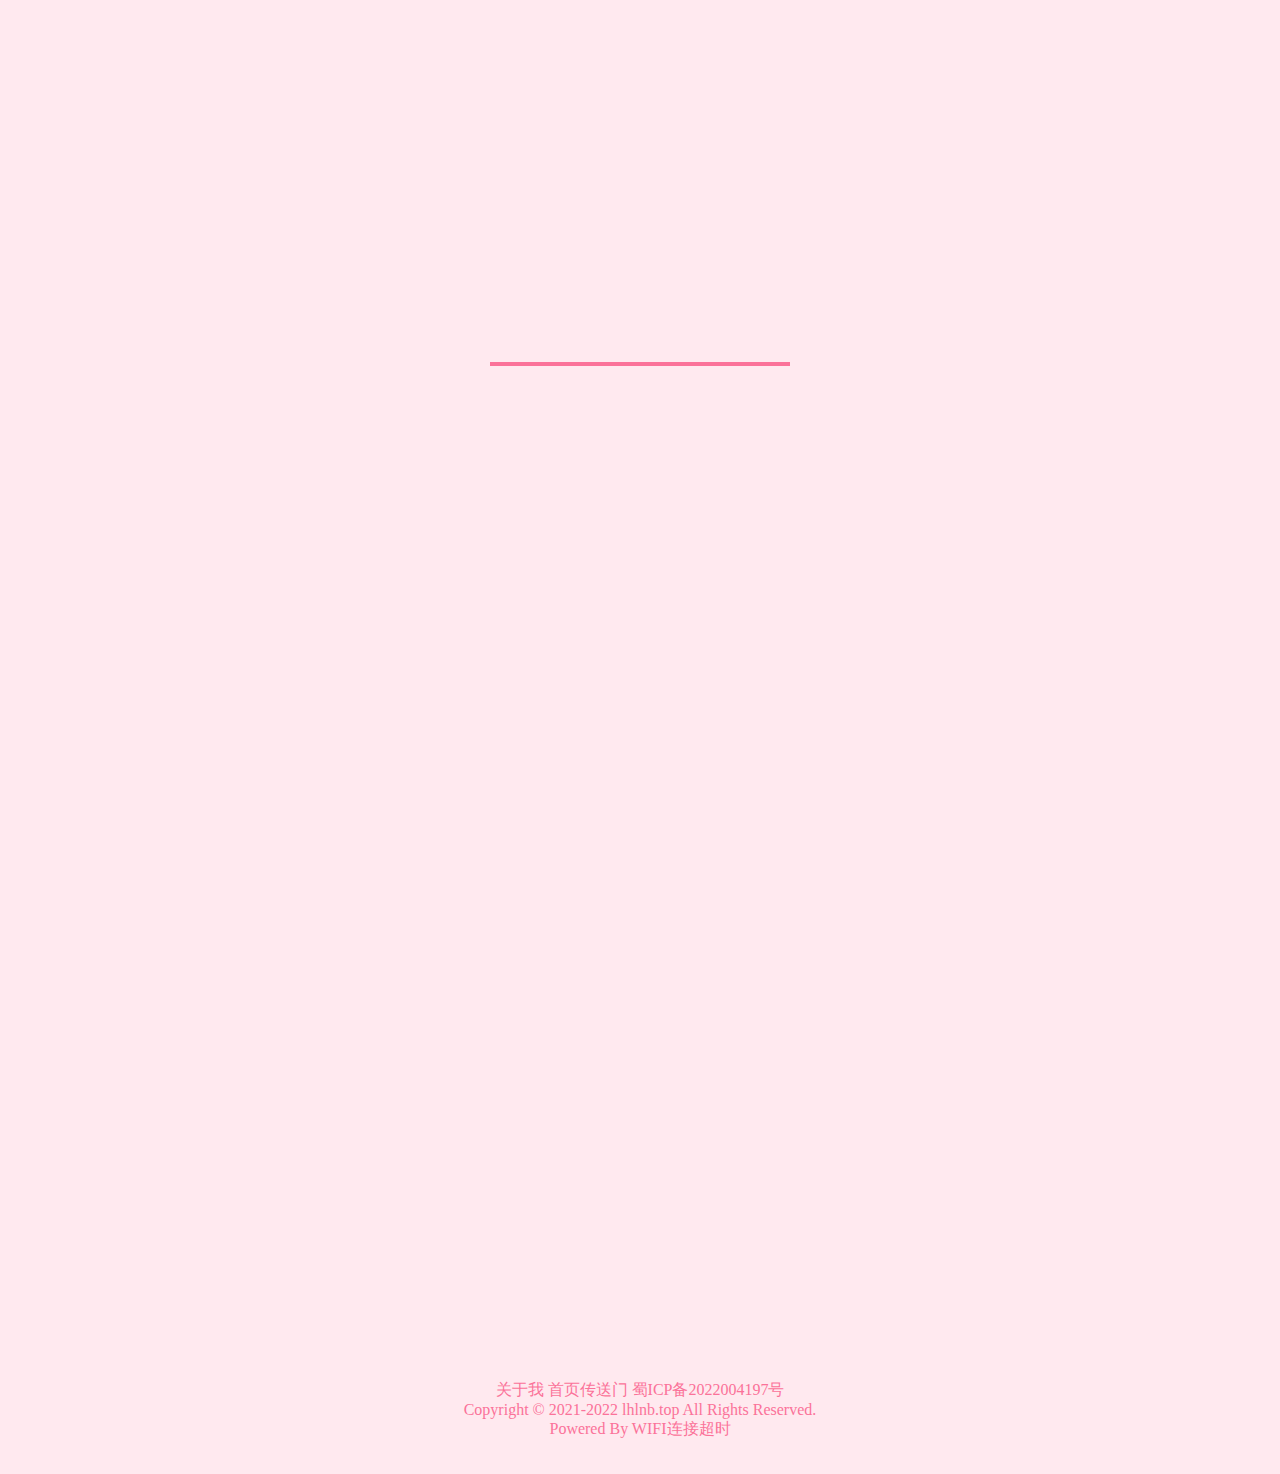
<file: index.html>
<!DOCTYPE html>
<html>
	<head>
		<meta charset="utf-8" http-equiv="content-type" content="text/html">
		<title>首页 - lhlnb.top q(≧▽≦q)</title>
		<link rel="shortcut icon" type="images/x-icon" href="https://www.lhlnb.top/icon/favicon_home.ico" />
		<link rel="stylesheet" type="text/css" href="CSS/host_style.css" />
		<link rel="stylesheet" type="text/css" href="CSS/box_style.css" />
		<link rel="stylesheet" type="text/css" href="CSS/box_animation.css" />
	</head>
	<body>
	<!-- 	<div>
			<p id="title1">欢迎!</p>
			<p id="title2">你可以快速从这里去到你想去的那个星球！</p>
		</div> -->
		
		<div class="boxes" align="center">
			<div id="title1">网站正在建设中...</div>
			<br>
			<span class="title2">这里是我的一个临时主页</span>
			<br>
			<span class="title2">你可以逛逛下面的传送门看看有没有感兴趣的</span>
			<br>
			<span class="title2">也可以好好感受一下我码了一天代码的丝滑鼠标交互小动画</span>
			<br>
			<span class="title2"><span id="emjoy">( •̀ ω •́ )✧</span></span>
		</div>
		
		<div class="boxes">
			<div class="box_title" style="animation-delay: calc(1*var(--delay));">
				<p>站点传送门 - Site portal</p>
			</div>
			<hr class="hr_size" style="animation-delay: calc(0*var(--delay));">
			<div class="box_group" align="center">
				<div class="load" style="animation-delay: calc(2*var(--delay));">
					<!-- 卡片实际链接 -->
					<a href="https://space.bilibili.com/335320968/" target="_blank">
						<div class="box">
							<table>
								<tr>
									<td width="100px">
										<!-- 卡片头像 -->
										<img src="./images/b_headImage.jpg" height="85px" width="85px">
									</td>
									<td>
										<p class="box_text">
											<!-- 卡片标题 -->
											我的B站主页 - 哔哩哔哩(゜-゜)つロ干杯~-bilibili
											<br>
											<!-- 卡片显示链接 -->
											<u>https://space.bilibili.com/335320968/</u>
										</p>
									</td>
								</tr>
							</table>
						</div>
					</a>
				</div>
				<div class="load" style="animation-delay: calc(3*var(--delay));">
					<!-- 卡片实际链接 -->
					<a href="https://bt.lhlnb.top/" target="_blank">
						<div class="box">
							<table>
								<tr>
									<td width="100px">
										<!-- 卡片头像 -->
										<img src="./images/aria.png" height="85px" width="85px">
									</td>
									<td>
										<p class="box_text">
											<!-- 卡片标题 -->
											Aria 离线下载 / BT torrent 下载站
											<br>
											<!-- 卡片显示链接 -->
											<u>https://bt.lhlnb.top/</u>
										</p>
									</td>
								</tr>
							</table>
						</div>
					</a>
				</div>
				<div class="load" style="animation-delay: calc(4*var(--delay));">
					<!-- 卡片实际链接 -->
					<a href="https://console.aliyun.com/" target="_blank">
						<div class="box">
							<table>
								<tr>
									<td width="100px">
										<!-- 卡片头像 -->
										<img src="./images/aliyun.png" height="85px" width="85px">
									</td>
									<td>
										<p class="box_text">
											<!-- 卡片标题 -->
											阿里云管理控制台
											<br>
											<!-- 卡片显示链接 -->
											<u>https://console.aliyun.com/</u>
										</p>
									</td>
								</tr>
							</table>
						</div>
					</a>
				</div>
				<div class="load" style="animation-delay: calc(5*var(--delay));">
					<!-- 卡片实际链接 -->
					<a href="https://pan.lhlnb.top/" target="_blank">
						<div class="box">
							<table>
								<tr>
									<td width="100px">
										<!-- 卡片头像 -->
										<img src="./icon/favicon_download.ico" height="85px" width="85px">
									</td>
									<td>
										<p class="box_text">
											<!-- 卡片标题 -->
											lhl极速云盘
											<br>
											<!-- 卡片显示链接 -->
											<u>https://pan.lhlnb.top/</u>
										</p>
									</td>
								</tr>
							</table>
						</div>
					</a>
				</div>
				<div class="load" style="animation-delay: calc(6*var(--delay));">
					<!-- 卡片实际链接 -->
					<a href="https://www.lhlnb.top/movie/" target="_blank">
						<div class="box">
							<table>
								<tr>
									<td width="100px">
										<!-- 卡片头像 -->
										<img src="./movie/images/cover.png" height="85px" width="85px">
									</td>
									<td>
										<p class="box_text">
											<!-- 卡片标题 -->
											电影院
											<br>
											<!-- 卡片显示链接 -->
											<u>https://www.lhlnb.top/movie/</u>
										</p>
									</td>
								</tr>
							</table>
						</div>
					</a>
				</div>
				<div class="load" style="animation-delay: calc(7*var(--delay));">
					<!-- 卡片实际链接 -->
					<a href="https://www.ahdiua.top/" target="_blank">
						<div class="box">
							<table>
								<tr>
									<td width="100px">
										<!-- 卡片头像 -->
										<img src="./images/jiaran.png" height="85px" width="85px">
									</td>
									<td>
										<p class="box_text">
											<!-- 卡片标题 -->
											友情链接 - ahdiua的博客
											<br>
											<!-- 卡片显示链接 -->
											<u>https://www.ahdiua.top/</u>
										</p>
									</td>
								</tr>
							</table>
						</div>
					</a>
				</div>
				<div class="load" style="animation-delay: calc(8*var(--delay));">
					<!-- 卡片实际链接 -->
					<a href="old_index/index.html" target="_blank">
						<div class="box">
							<table>
								<tr>
									<td width="100px">
										<!-- 卡片头像 -->
										<img src="./images/web.png" height="85px" width="85px">
									</td>
									<td>
										<p class="box_text">
											<!-- 卡片标题 -->
											旧版首页 - 小蝴蝶～飘呀飘
											<br>
											<!-- 卡片显示链接 -->
											<u>https://www.lhlnb.top/old_index/</u>
										</p>
									</td>
								</tr>
							</table>
						</div>
					</a>
				</div>
				<div class="load" style="animation-delay: calc(9*var(--delay));">
					<!-- 卡片实际链接 -->
					<a href="https://console.lhlnb.top/" target="_blank">
						<div class="box">
							<table>
								<tr>
									<td width="100px">
										<!-- 卡片头像 -->
										<img src="./images/nginx.png" height="85px" width="85px">
									</td>
									<td>
										<p class="box_text">
											<!-- 卡片标题 -->
											lhlnb.top 服务器群管理控制台
											<br>
											<!-- 卡片显示链接 -->
											<u>https://console.lhlnb.top/</u>
										</p>
									</td>
								</tr>
							</table>
						</div>
					</a>
				</div>
				<div class="load" style="animation-delay: calc(10*var(--delay));">
					<!-- 卡片实际链接 -->
					<a href="https://www.nginx.cn/doc/" target="_blank">
						<div class="box">
							<table>
								<tr>
									<td width="100px">
										<!-- 卡片头像 -->
										<img src="./images/nginx.png" height="85px" width="85px">
									</td>
									<td>
										<p class="box_text">
											<!-- 卡片标题 -->
											nginx官方文档 中文版
											<br>
											<!-- 卡片显示链接 -->
											<u>https://www.nginx.cn/doc/</u>
										</p>
									</td>
								</tr>
							</table>
						</div>
					</a>
				</div>
				<div class="load" style="animation-delay: calc(11*var(--delay));">
					<!-- 卡片实际链接 -->
					<a href="https://www.lhlnb.top/404/" target="_blank">
						<div class="box">
							<table>
								<tr>
									<td width="100px">
										<!-- 卡片头像 -->
										<img src="./images/404.png" height="85px" width="85px">
									</td>
									<td>
										<p class="box_text">
											<!-- 卡片标题 -->
											我的战术404错误页
											<br>
											<!-- 卡片显示链接 -->
											<u>https://www.lhlnb.top/404/</u>
										</p>
									</td>
								</tr>
							</table>
						</div>
					</a>
				</div>
				<div class="load" style="animation-delay: calc(12*var(--delay));">
					<!-- 卡片实际链接 -->
					<a href="https://www.lhlnb.top/auidha/" target="_blank">
					<div class="box">
						<table>
							<tr>
								<td width="100px">
									<!-- 卡片头像 -->
									<img id="ahdiua_mirror" src="./images/jiaran.png" height="85px" width="85px">
								</td>
								<td>
									<p class="box_text">
										<!-- 卡片标题 -->
										友情链接 - ahdiua的博客 - 真镜像站
										<br>
										<!-- 卡片显示链接 -->
										<u>https://www.lhlnb.top/auidha/</u>
									</p>
								</td>
							</tr>
						</table>
					</div>
					</a>
				</div>
				<div class="load" style="animation-delay: calc(13*var(--delay));">
					<!-- 卡片实际链接 -->
					<a href="https://www.lhlnb.top/vtogether/" target="_blank">
					<div class="box">
						<table>
							<tr>
								<td width="100px">
									<!-- 卡片头像 -->
									<img src="movie/images/cover.png" height="85px" width="85px">
								</td>
								<td>
									<p class="box_text">
										<!-- 卡片标题 -->
										一起看视频 - 基于VideoTogether
										<br>
										<!-- 卡片显示链接 -->
										<u>https://www.lhlnb.top/vtogether/</u>
									</p>
								</td>
							</tr>
						</table>
					</div>
					</a>
				</div>
			</div>
		</div>
		<div align="center">
			<p id="info">
				<br>
				<a class="a_info" href="https://www.lhlnb.top/404/" target="_blank">关于我</a>
				<a class="a_info" href="https://www.lhlnb.top/" target="_blank">首页传送门</a>
				<a class="a_info" href="http://beian.miit.gov.cn/" target="_blank">蜀ICP备2022004197号</a>
				<br>
				Copyright © 2021-2022
				<a class="a_info" href="https://www.lhlnb.top/" target="_blank">lhlnb.top</a>
				All Rights Reserved.
				<br>
				Powered By
				<a class="a_info" target="_blank" href="https://space.bilibili.com/335320968/">WIFI连接超时</a>
				<br><br>
			</p>
		</div>
	</body>
</html>
</file>
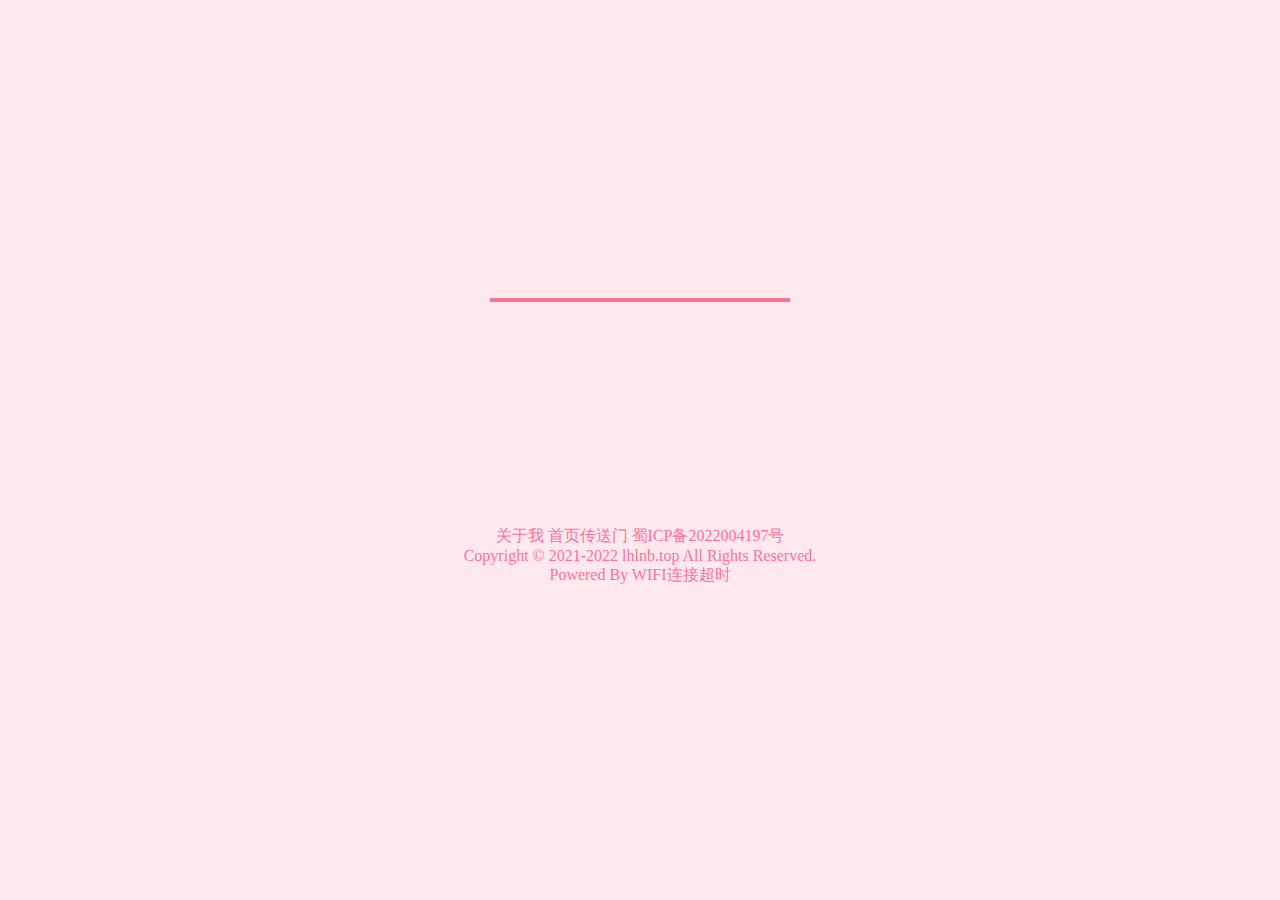
<file: movie/index.html>
<!DOCTYPE html>
<html>
	<head>
		<meta charset="utf-8" http-equiv="content-type" content="text/html">
		<title>电影院 - lhlnb.top q(≧▽≦q)</title>
		<link rel="shortcut icon" type="images/x-icon" href="https://www.lhlnb.top/icon/favicon_player.ico" />
		<link rel="stylesheet" type="text/css" href="CSS/host_style.css" />
		<link rel="stylesheet" type="text/css" href="CSS/box_style.css" />
		<link rel="stylesheet" type="text/css" href="CSS/box_animation.css" />
	</head>
	<body>
		<div class="boxes" align="center">
			<div id="title1">电影院</div>
			<br>
			<span class="title2">美好的时光永远都会过的很快哦</span>
			<br>
			<span class="title2"><span id="emjoy">( •̀ ω •́ )✧</span></span>
		</div>
		
		<div class="boxes">
			<div class="box_title" style="animation-delay: calc(1*var(--delay));">
				<p>电影传送门 - Movie portal</p>
			</div>
			<hr class="hr_size" style="animation-delay: calc(0*var(--delay));">
			<div class="box_group" align="center">
				<div class="load" style="animation-delay: calc(2*var(--delay));">
					<!-- 卡片实际链接 -->
					<a href="https://www.lhlnb.top/movie/tt3/" target="_blank">
						<div class="box">
							<table>
								<tr>
									<td width="100px">
										<!-- 卡片头像 -->
										<img src="./images/tt3.png" height="105px" width="85px">
									</td>
									<td>
										<p class="box_text">
											<!-- 卡片标题 -->
											<strong style="font-size: 150%;">唐人街探案3</strong>
											<br>
											时长：2:15:55 - 大小：1.94GB
											<br>
											<!-- 卡片显示链接 -->
											<u>https://www.lhlnb.top/movie/tt3/</u>
										</p>
									</td>
								</tr>
							</table>
						</div>
					</a>
				</div>
				<div class="load" style="animation-delay: calc(3*var(--delay));">
					<!-- 卡片实际链接 -->
					<!-- <a href="https://space.bilibili.com/335320968/" target="_blank"> -->
					<div class="box">
						<table>
							<tr>
								<td width="100px">
									<!-- 卡片头像 -->
									<img src="./images/cover.png" height="105px" width="85px">
								</td>
								<td>
									<p class="box_text">
										<!-- 卡片标题 -->
										<strong style="font-size: 150%;">这里目前并没有内容⊙﹏⊙∥</strong>
										<br>
										时长：0:00:00 - 大小：0B
										<br>
										<!-- 卡片显示链接 -->
										<u>https://www.lhlnb.top/movie/</u>
									</p>
								</td>
							</tr>
						</table>
					</div>
					<!-- </a> -->
				</div>
			</div>
		</div>
		<div align="center">
			<p id="info">
				<br>
				<a class="a_info" href="https://www.lhlnb.top/404/" target="_blank">关于我</a>
				<a class="a_info" href="https://www.lhlnb.top/" target="_blank">首页传送门</a>
				<a class="a_info" href="http://beian.miit.gov.cn/" target="_blank">蜀ICP备2022004197号</a>
				<br>
				Copyright © 2021-2022
				<a class="a_info" href="https://www.lhlnb.top/" target="_blank">lhlnb.top</a>
				All Rights Reserved.
				<br>
				Powered By
				<a class="a_info" target="_blank" href="https://space.bilibili.com/335320968/">WIFI连接超时</a>
				<br><br>
			</p>
		</div>
	</body>
</html>
</file>
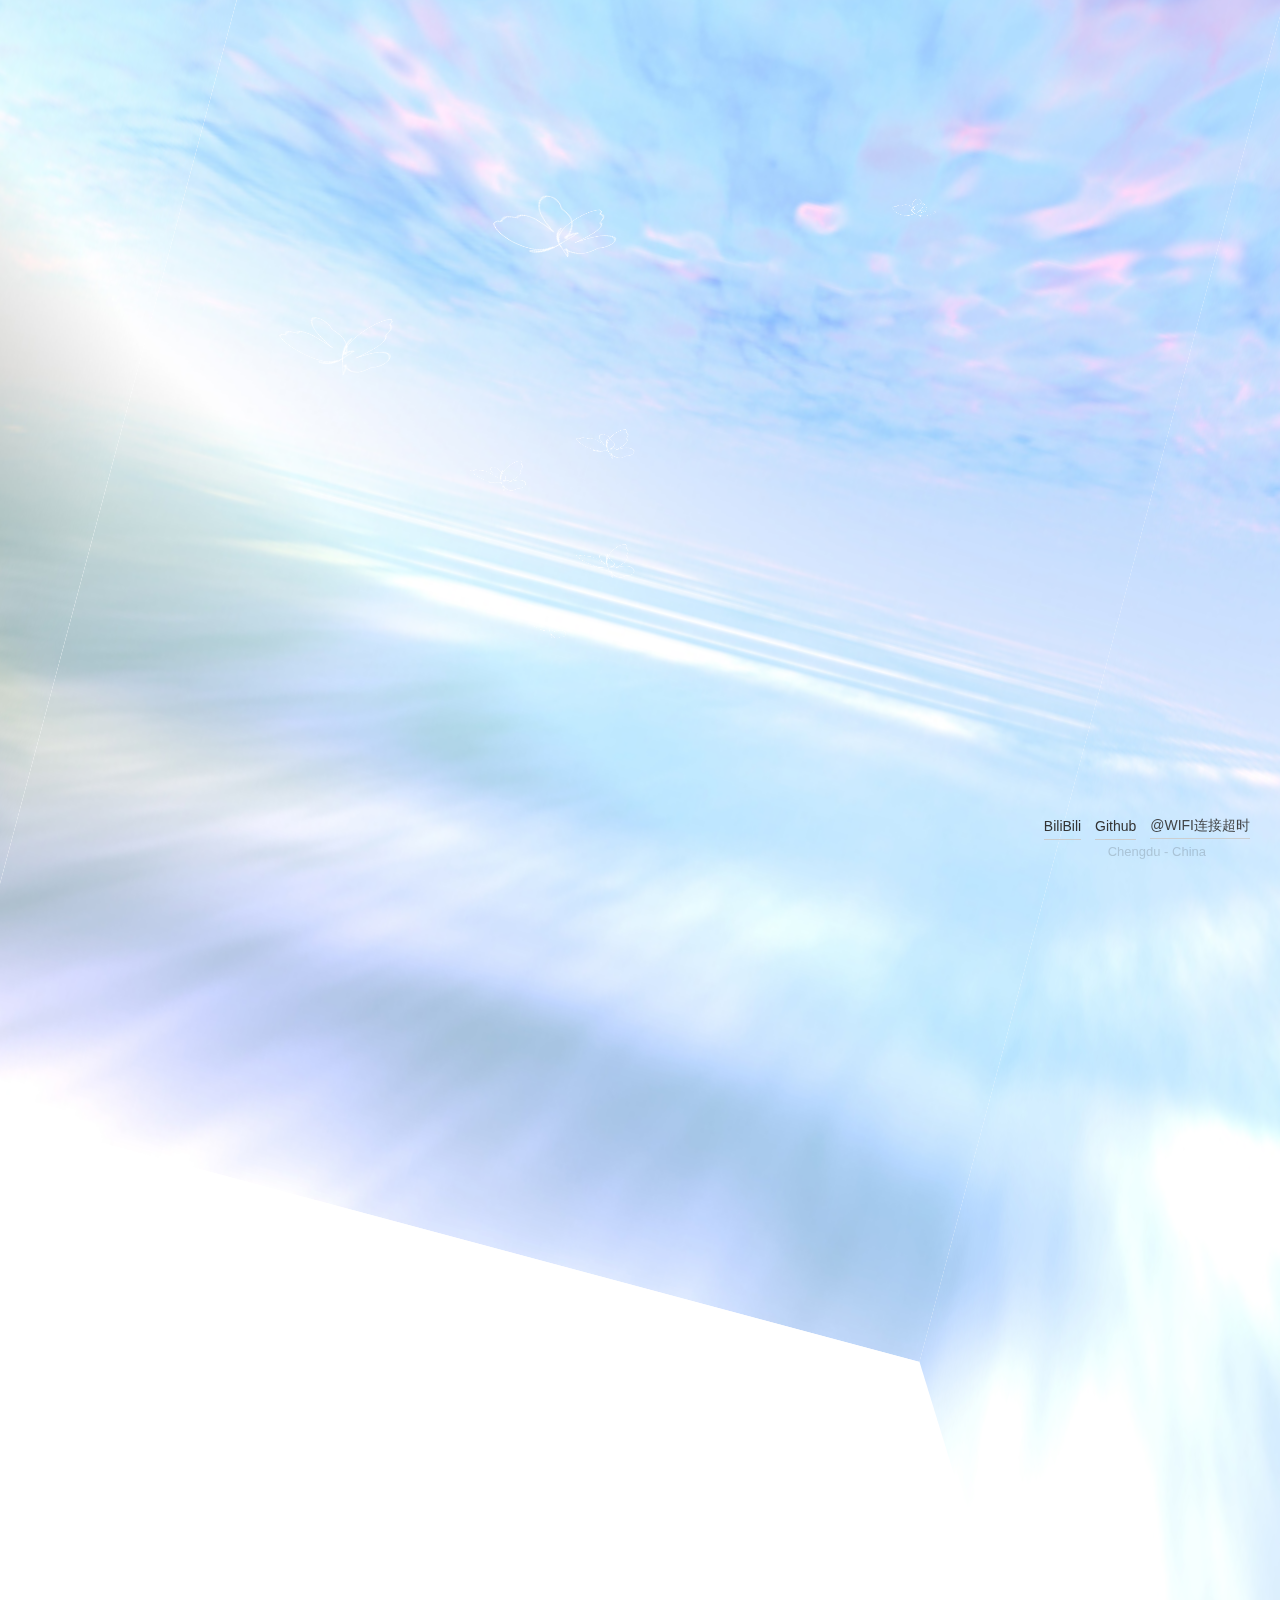
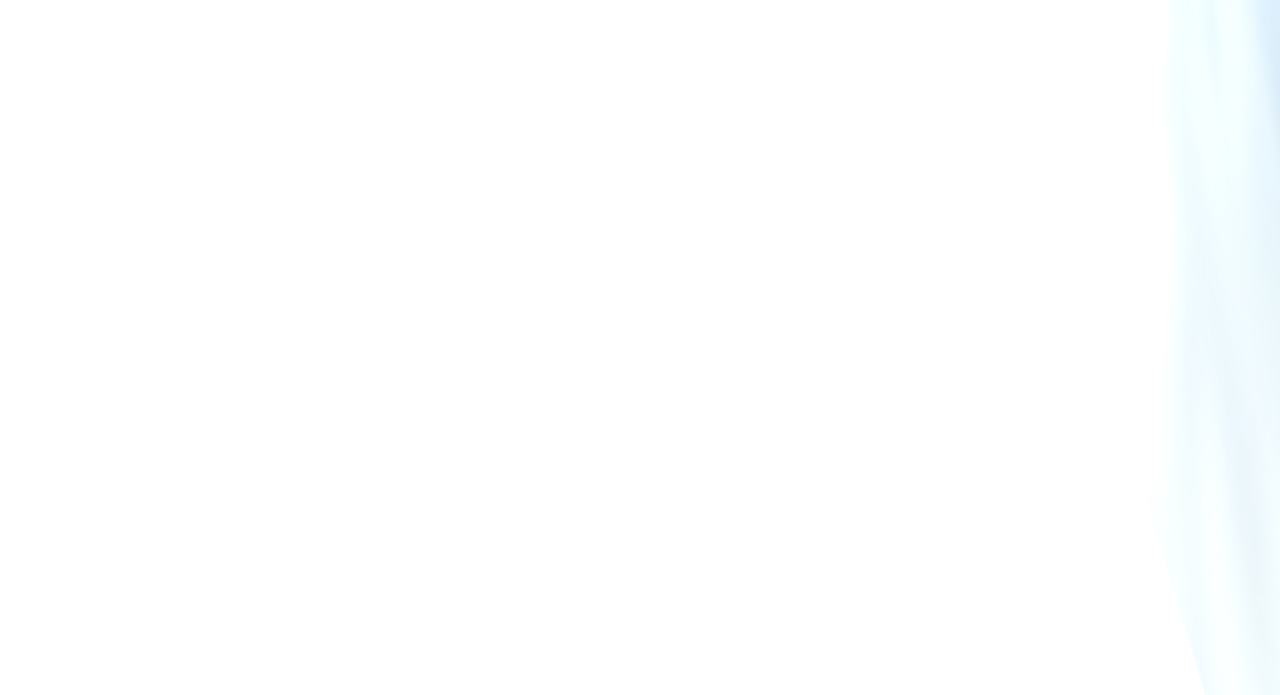
<file: old_index/index.html>
<!DOCTYPE html>
<html>
<head>
    <meta charset="UTF-8">
    <title>testWeb_LHL</title>
    <meta name="viewport" content="width=device-width, initial-scale=1, maximum-scale=1">
    <meta name="keywords" content="1,2,3,4,5,6,7">
    <link rel="icon" href="http://BiliBili.wuwii.com/images/favicon.ico?v=5.1.1" type="image/x-icon">
    <link rel="stylesheet" href="css/reset.css">
    <link rel="stylesheet" href="css/style.css" media="screen" type="text/css"/>
    <link rel="stylesheet" href="css/main.css" media="screen" type="text/css"/>
</head>
<body>
<svg xmlns="http://www.w3.org/2000/svg" xmlns:xlink="http://www.w3.org/1999/xlink" version="1.1" xml:space="preserve" xmlns:xml="http://www.w3.org/XML/1998/namespace" class="svg-defs">
  <defs>
    <pattern id='image' width="1" height="1" viewBox="0 0 100 100" preserveAspectRatio="none">
      <image xlink:href="https://s3-us-west-2.amazonaws.com/s.cdpn.io/78881/pattern_141.gif" width="100" height="100" preserveAspectRatio="none"></image>
    </pattern>

    <g id="shape-butterfly-1">
      <path class="path" fill="" clip-rule="evenodd" d="M8.65,2.85c0.934-0.2,2.15-0.333,3.65-0.4c1.534-0.1,2.667-0.083,3.4,0.05
		c1.533,0.267,3.45,0.767,5.75,1.5c2.466,0.8,4.35,1.617,5.65,2.45c2.066,1.2,3.883,2.383,5.45,3.55c2.567,2.1,4.35,3.8,5.35,5.1
		l2.1,2.5c0.933,1.167,1.517,1.983,1.75,2.45c0.333,0.767,1.083,2.117,2.25,4.05c0.233,0.467,0.717,1.683,1.45,3.65
		c0.733,2.067,1.2,3.45,1.4,4.15c0.467,1.733,0.917,3.767,1.35,6.1l0.4,3.85l-0.25-3.4c-0.6-5.967-1.267-10.25-2-12.85
		c-0.733-2.434-2.167-5.467-4.3-9.1c-0.966-1.667-1.566-3-1.8-4c-0.233-0.933-0.1-1.267,0.4-1c1.3,0.733,2.917,3.867,4.85,9.4
		c1.667,4.7,2.85,11.2,3.55,19.5c0.567,6.934,0.667,11.917,0.3,14.95l0.2,0.05c0.231,0,0.348-0.05,0.35-0.15v0.05l0.1,0.05v27.4
		c-0.032-0.018-0.065-0.035-0.1-0.05v-0.05c-0.7,0.267-0.983,0.117-0.85-0.45c0.067-0.333,0.017-0.817-0.15-1.45
		c-0.2-0.6-0.316-0.983-0.35-1.15l-0.5-1.65c-0.533-2.967-0.833-5.034-0.9-6.2c-0.1-1.533-0.133-2.4-0.1-2.6
		c0-0.933,0.167-1.667,0.5-2.2c0.567-0.9,0.684-1.75,0.35-2.55c-0.167-0.367-0.367-0.6-0.6-0.7c-0.333-0.133-0.517,0.283-0.55,1.25
		c-0.033,1.533-0.167,2.9-0.4,4.1c-0.1,2.3-0.267,3.684-0.5,4.15c-0.333,0.667-1.25,2.95-2.75,6.85c-1.167,2.8-2.233,4.817-3.2,6.05
		c-0.9,1.2-1.583,2.1-2.05,2.7c-0.8,1-1.434,1.667-1.9,2c-2.067,1.333-3.633,2.067-4.7,2.2c-3.033,0.267-4.95,0.317-5.75,0.15
		c-0.8-0.167-1.383-0.217-1.75-0.15c-0.533,0.1-1.033,0.45-1.5,1.05c-0.5,0.667-1.217,1.284-2.15,1.85
		c-0.934,0.567-1.85,0.934-2.75,1.1c-2.467,0.433-4.45,0.25-5.95-0.55c-0.7-0.4-1.467-1.15-2.3-2.25c-0.6-0.867-1.033-1.567-1.3-2.1
		c-0.267-0.667-0.483-1.483-0.65-2.45c-0.3-1.467-0.383-2.717-0.25-3.75c0.267-1.9,0.45-3.05,0.55-3.45
		c0.233-1.233,0.566-2.333,1-3.3C9.25,77.45,9.767,76.4,10,76c0.667-1.233,1.55-2.583,2.65-4.05c1.1-1.434,2.184-2.583,3.25-3.45
		c0.367-0.3,1.15-0.867,2.35-1.7c0.767-0.566,1.917-1.25,3.45-2.05c1.733-0.933,3.267-1.633,4.6-2.1
		c2.133-0.733,4.534-1.467,7.2-2.2c0.467-0.1,1.517-0.3,3.15-0.6c0.967-0.233,0.4-0.4-1.7-0.5c-2.434-0.1-4.534-0.3-6.3-0.6
		c-1.566-0.267-3.383-0.7-5.45-1.3c-2.8-0.8-4.467-1.317-5-1.55c-1.567-0.667-3.2-1.75-4.9-3.25c-1.733-1.533-3-3.1-3.8-4.7
		c-0.533-1.067-0.967-2.434-1.3-4.1c-0.233-1.067-0.3-2.133-0.2-3.2c0.133-0.833,0.183-1.3,0.15-1.4v-0.6
		c-2.467-3.233-3.983-5.433-4.55-6.6c-0.533-1.033-0.883-1.833-1.05-2.4c-0.3-0.867-0.466-1.85-0.5-2.95
		c-0.033-2.367,0.034-4.117,0.2-5.25c0.3-1.034,0.483-1.8,0.55-2.3c0.167-0.867,0.034-1.533-0.4-2c-0.6-0.7-1.133-1.517-1.6-2.45
		c-0.566-1.133-0.833-2.117-0.8-2.95c0.033-1.333,0.167-2.367,0.4-3.1c0.367-1.267,1.05-2.267,2.05-3
		C4.417,4.25,6.483,3.317,8.65,2.85z"/>
    <g>

  </defs>
</svg>
<section class="background"></section>
<section class="scene3d">
    <div class="cube skybox">
        <var class="scale">
            <figure class="face front"></figure>
            <figure class="face back"></figure>
            <figure class="face right"></figure>
            <figure class="face left"></figure>
            <figure class="face top"></figure>
            <figure class="face bottom"></figure>
        </var>
    </div>
    <div class="butterfly_container">
        <var class="rotate3d">
            <var class="scale">
                <var class="translate3d">
                    <var class="translate3d-1">
                        <figure class="butterfly">
                            <svg class="wing left" viewBox="0 0 50 100" class="icon shape-codepen">
                                <use class="left" xlink:href="#shape-butterfly-1"></use>
                            </svg>
                            <svg class="wing right" viewBox="0 0 50 100" class="icon shape-codepen">
                                <use class="left" xlink:href="#shape-butterfly-1"></use>
                            </svg>
                        </figure>
                    </var>
                </var>
            </var>
        </var>
    </div>
    <div class="butterfly_container"
         style="margin-top: -150px; margin-left: 140px;
              -webkit-animation-duration: 5s;
              -moz-animation-duration: 5s;
              -ms-animation-duration: 5s;
              -o-animation-duration: 5s;
              animation-duration: 5s;">
        <var class="rotate3d">
            <var class="scale">
                <var class="translate3d">
                    <var class="translate3d-1">
                        <figure class="butterfly">
                            <svg class="wing left" viewBox="0 0 50 100"
                                 style="-webkit-animation-duration: .75s;
                  -moz-animation-duration: .75s;
                  -ms-animation-duration: .75s;
                  -o-animation-duration: .75s;
                  animation-duration: .75s;">
                                <use class="left" xlink:href="#shape-butterfly-1"></use>
                            </svg>
                            <svg class="wing right" viewBox="0 0 50 100"
                                 style="-webkit-animation-duration: .75s;
                  -moz-animation-duration: .75s;
                  -ms-animation-duration: .75s;
                  -o-animation-duration: .75s;
                  animation-duration: .75s;">
                                <use class="left" xlink:href="#shape-butterfly-1"></use>
                            </svg>
                        </figure>
                    </var>
                </var>
            </var>
        </var>
    </div>
    <div class="butterfly_container scale_half"
         style="margin-top: -10px; margin-left: 50px;
              -webkit-animation-duration: 5s;
              -moz-animation-duration: 5s;
              -ms-animation-duration: 5s;
              -o-animation-duration: 5s;
              animation-duration: 5s;">
        <var class="rotate3d">
            <var class="scale">
                <var class="translate3d">
                    <var class="translate3d-1">
                        <figure class="butterfly">
                            <svg class="wing left" viewBox="0 0 50 100"
                                 style="-webkit-animation-duration: .75s;
                  -moz-animation-duration: .75s;
                  -ms-animation-duration: .75s;
                  -o-animation-duration: .75s;
                  animation-duration: .75s;">
                                <use class="left" xlink:href="#shape-butterfly-1"></use>
                            </svg>
                            <svg class="wing right" viewBox="0 0 50 100"
                                 style="-webkit-animation-duration: .75s;
                  -moz-animation-duration: .75s;
                  -ms-animation-duration: .75s;
                  -o-animation-duration: .75s;
                  animation-duration: .75s;">
                                <use class="left" xlink:href="#shape-butterfly-1"></use>
                            </svg>
                        </figure>
                    </var>
                </var>
            </var>
        </var>
    </div>
    <div class="butterfly_container scale_half"
         style="margin-top: 20px;
              -webkit-animation-duration: 20s;
              -moz-animation-duration: 20s;
              -ms-animation-duration: 20s;
              -o-animation-duration: 20s;
              animation-duration: 20s;">
        <var class="rotate3d">
            <var class="scale">
                <var class="translate3d">
                    <var class="translate3d-1">
                        <figure class="butterfly">
                            <svg class="wing left" viewBox="0 0 50 100"
                                 style="-webkit-animation-duration: 1s;
                  -moz-animation-duration: 1s;
                  -ms-animation-duration: 1s;
                  -o-animation-duration: 1s;
                  animation-duration: 1s;">
                                <use class="left" xlink:href="#shape-butterfly-1"></use>
                            </svg>
                            <svg class="wing right" viewBox="0 0 50 100"
                                 style="-webkit-animation-duration: 1s;
                  -moz-animation-duration: 1s;
                  -ms-animation-duration: 1s;
                  -o-animation-duration: 1s;
                  animation-duration: 1s;">
                                <use class="left" xlink:href="#shape-butterfly-1"></use>
                            </svg>
                        </figure>
                    </var>
                </var>
            </var>
        </var>
    </div>
    <div class="butterfly_container scale_half"
         style="margin-top: 100px; margin-left: 50px;
              -webkit-animation-duration: 20s;
              -moz-animation-duration: 20s;
              -ms-animation-duration: 20s;
              -o-animation-duration: 20s;
              animation-duration: 20s;">
        <var class="rotate3d">
            <var class="scale">
                <var class="translate3d">
                    <var class="translate3d-1">
                        <figure class="butterfly">
                            <svg class="wing left" viewBox="0 0 50 100"
                                 style="-webkit-animation-duration: 1.2s;
                  -moz-animation-duration: 1.2s;
                  -ms-animation-duration: 1.2s;
                  -o-animation-duration: 1.2s;
                  animation-duration: 1.2s;">
                                <use class="left" xlink:href="#shape-butterfly-1"></use>
                            </svg>
                            <svg class="wing right" viewBox="0 0 50 100"
                                 style="-webkit-animation-duration: 1.2s;
                  -moz-animation-duration: 1.2s;
                  -ms-animation-duration: 1.2s;
                  -o-animation-duration: 1.2s;
                  animation-duration: 1.2s;">
                                <use class="left" xlink:href="#shape-butterfly-1"></use>
                            </svg>
                        </figure>
                    </var>
                </var>
            </var>
        </var>
    </div>
    <div class="butterfly_container scale_third"
         style="margin-top: 150px;
              -webkit-animation-duration: 20s;
              -moz-animation-duration: 20s;
              -ms-animation-duration: 20s;
              -o-animation-duration: 20s;
              animation-duration: 20s;">
        <var class="rotate3d">
            <var class="scale">
                <var class="translate3d">
                    <var class="translate3d-1">
                        <figure class="butterfly">
                            <svg class="wing left" viewBox="0 0 50 100"
                                 style="-webkit-animation-duration: .35s;
                  -moz-animation-duration: .35s;
                  -ms-animation-duration: .35s;
                  -o-animation-duration: .35s;
                  animation-duration: .35s;">
                                <use class="left" xlink:href="#shape-butterfly-1"></use>
                            </svg>
                            <svg class="wing right" viewBox="0 0 50 100"
                                 style="-webkit-animation-duration: .35s;
                  -moz-animation-duration: .35s;
                  -ms-animation-duration: .53s;
                  -o-animation-duration: .35s;
                  animation-duration: .35s;">
                                <use class="left" xlink:href="#shape-butterfly-1"></use>
                            </svg>
                        </figure>
                    </var>
                </var>
            </var>
        </var>
    </div>
    <div class="butterfly_container scale_third"
         style="margin-top: -250px; margin-left: 300px;
              -webkit-animation-duration: 4s;
              -moz-animation-duration: 4s;
              -ms-animation-duration: 4s;
              -o-animation-duration: 4s;
              animation-duration: 4s;">
        <var class="rotate3d">
            <var class="scale">
                <var class="translate3d">
                    <var class="translate3d-1">
                        <figure class="butterfly">
                            <svg class="wing left" viewBox="0 0 50 100"
                                 style="-webkit-animation-duration: .45s;
                  -moz-animation-duration: .45s;
                  -ms-animation-duration: .45s;
                  -o-animation-duration: .45s;
                  animation-duration: .45s;">
                                <use class="left" xlink:href="#shape-butterfly-1"></use>
                            </svg>
                            <svg class="wing right" viewBox="0 0 50 100"
                                 style="-webkit-animation-duration: .45s;
                  -moz-animation-duration: .45s;
                  -ms-animation-duration: .45s;
                  -o-animation-duration: .45s;
                  animation-duration: .45s;">
                                <use class="left" xlink:href="#shape-butterfly-1"></use>
                            </svg>
                        </figure>
                    </var>
                </var>
            </var>
        </var>
    </div>
</section>
<div class="menu showmsg">
    <a class="animate-init click" rel="noopener noreferrer">BiliBili</a>
    <a class="animate-init click" rel="external nofollow noopener noreferrer">Github</a>
    <a class="animate-init click" rel="external nofollow noopener noreferrer">@WIFI连接超时</a>
    <div class="location">
        <i class="location-icon"></i>
        <span class="location-text animate-init">Chengdu - China</span>
    </div>
</div>
<div class="relocating">
    Navigating to: <span class="relocate-location"></span>...
</div>
</body>
<script type="text/javascript" src="js/index.js"></script>
<script>
    $(document).ready(function () {
        var delay = 1;
        var DELAY_STEP = 200;
        var animationOptions = {opacity: 1, top: 0};

        $('h1').animate(animationOptions).promise()
            .pipe(animateMain)
            .pipe(animateLocationIcon);

        function animateMain() {
            var dfd = $.Deferred();
            var els = $('.animate-init');
            var size = els.size();

            els.each(function (index, el) {
                delay++;
                $(el).delay(index * DELAY_STEP)
                    .animate(animationOptions);
                (size - 1 === index) && dfd.resolve();
            });
            return dfd.promise();
        }

        function animateLocationIcon() {
            $('.location-icon').delay(delay * DELAY_STEP).animate({
                opacity: 1,
                top: 0
            }).promise().done(animationQuote);
        }

        function animationQuote() {
        }

        $(".click:contains(BiliBili)").on('click', function (event) {
            $('.relocate-location').text('BiliBili Home Page');
            $('.relocating').css('opacity', 1);

            window.setTimeout(function () {
                window.location.href = 'https://space.bilibili.com/335320968';
            }, 1000);
        });
        $(".click:contains(Github)").on('click', function (event) {
            $('.relocate-location').text('My Github Page');
            $('.relocating').css('opacity', 1);

            window.setTimeout(function () {
                window.location.href = 'https://github.com/AdobeGitHubPro';
            }, 1000);
        });
		$(".click:contains(@WIFI连接超时)").on('click', function (event) {
		    $('.relocate-location').text('My New Page');
		    $('.relocating').css('opacity', 1);
		
		    window.setTimeout(function () {
		        window.location.href = 'https://www.lhlnb.top';
		    }, 1000);
		});
    });
</script>
</html>
</file>
<file: CSS/host_style.css>
:root {
	/* 网页背景色 */
	--background-color: #ffe9ef;
	/* #fa9eb8 */
	/* 网页主题色 */
	--host-color: #fb7299;
	/* 主题加深色 */
	--deep-color: #ca5c7d;
	--deeper-color: #c01f4d;
	/* 卡片逐个出现延迟 */
	--delay: 70ms;
	--delay-in: 1000ms;

/* 	--background-color: #aacef5;
	--host-color: #51a5ff;
	--deep-color: #216cbe;
	--deeper-color: #03356b; */

/* 	--background-color: #7cdc96;
	--host-color: #2ec255;
	--deep-color: #179237;
	--deeper-color: #08501b; */

/* 	--background-color: #f8df70;
	--host-color: #fcc307;
	--deep-color: #b08700;
	--deeper-color: #5f4902; */
}

* {
	user-select: none;
}

body {
	background-color: var(--background-color);

}

a {
	text-decoration: none;
}

u {
	color: darkgrey;
}

img {
	box-shadow: 2px 2px 5px #A9A9A9;
	border-radius: 10px;
}

table {
	width: 500px;
	height: 100px;
	border-collapse: collapse;
	background: #FAFAFA;
	align-items: center;
	align-self: center;
	align-content: center;
	text-align: center;
}

#title1 {
	/* border: 2px solid var(--host-color); */
	width: 70%;
	height: 100px;
	margin: auto;
	color: var(--host-color);
	font-size: 400%;
	font-weight: 800;
	line-height: 200%;
	position: relative;
	left: 30px;
}

.title2 {
	width: 70%;
	height: 200px;
	margin: auto;
	color: var(--host-color);
	font-size: 100%;
	font-weight: 300;
	text-shadow: 1px 1px 2px var(--host-color);
}

#info {
	color: var(--host-color);
	font-size: 100%;
	font-weight: 400;
}

.a_info {
	color: var(--host-color);
	font-size: 100%;
	font-weight: 400;
}

#ahdiua_mirror {
	transform: rotateY(180deg);
}
</file>
<file: CSS/box_style.css>
.boxes {
	/* border: 3px solid var(--host-color); */
	margin: auto;
}

.box_title {
	color: var(--host-color);
	text-align: center;
	font-weight: 600;
	font-size: 2em;
	text-shadow: 0px 0px 5px #FFFFFF;
}

.box_group {
	/* border: 3px solid var(--host-color); */
	margin: auto;
	width: 90%;
	position: relative;
	top: 15px;
}

.hr_size {
	border: 0px;
	height: 4px;
	width: 300px;
	background-color: var(--host-color);
}

.box {
	/* 固有属性 */
	display: inline-block;
	border: 4px solid var(--host-color);
	width: 500px;
	height: 100px;
	border-radius: 25px;
	margin: 15px 15px 15px 15px;
	box-shadow: 5px 5px 10px #A9A9A9;
	background: #FAFAFA;
	padding: 10px;
	/* 动画控制 */
	position: relative;
	left: 0px;
	top: 0px;
	opacity: 1;
	transform: scale(1);
}



.box_text {
	color: var(--host-color);
	font-weight: 800;
}

.load {
	display: inline-block;
	opacity: 0;
}
</file>
<file: CSS/box_animation.css>
.box {
	animation-name: static_state;
	animation-duration: 400ms;
	animation-timing-function: ease;
	animation-fill-mode: both;
}

@keyframes static_state {
	from {
		top: -6px;
		transform: scale(1.03);
	}

	to {
		left: 0px;
		top: 0px;
		opacity: 1;
		transform: scale(1);
	}
}

.box:hover {
	animation-name: mouse_on;
	animation-duration: 200ms;
	animation-timing-function: ease;
	animation-direction: alternate;
	animation-fill-mode: both;
}

@keyframes mouse_on {
	from {}

	to {
		top: -6px;
		transform: scale(1.03);
	}
}

.box:active {
	animation-name: click;
	animation-duration: 400ms;
	animation-timing-function: ease;
	animation-direction: alternate;
	animation-fill-mode: both;
}

@keyframes click {
	from {
		top: -3px;
		transform: scale(1.01);
	}

	to {
		top: 0px;
		transform: scale(0.85);
	}
}

.load {
	animation-name: load;
	animation-duration: 500ms;
	animation-timing-function: cubic-bezier(0.1,0.1,0,1.5);
	animation-direction: alternate;
	animation-fill-mode: forwards;
}

@keyframes load {
	from {
		transform: scale(0.40);
		opacity: 0;
	}

	to {
		transform: scale(1);
		opacity: 1;
	}
}

.box_title {
	position: relative;
	top: 0px;
	opacity: 0;
	transform: scale(0.2);
	animation-name: text_load;
	animation-duration: 500ms;
	animation-timing-function: ease;
	animation-direction: alternate;
	animation-fill-mode: forwards;
}

@keyframes text_load {
	from {
		top: 0px;
		opacity: 0;
		transform: scale(0.4);
	}

	to {
		top: 0px;
		opacity: 1;
		transform: scale(1);
	}
}

.hr_size {
	width: 300px;
	animation-name: hr_size;
	animation-duration: 800ms;
	animation-timing-function: ease-in-out;
	animation-direction: alternate;
	animation-fill-mode: forwards;
}

@keyframes hr_size {
	from {
		width: 0px;
	}

	to {
		width: 300px;
	}
}

.a_info {
	color: var(--host-color);
	text-decoration: none;
}

.a_info:hover {
	text-decoration: underline;
	animation-name: info;
	animation-duration: 1s;
	animation-timing-function: ease;
	animation-direction: alternate;
	animation-fill-mode: both;
	animation-iteration-count: infinite;
}

@keyframes info{
	0% {
		color: var(--deeper-color);
	}
	50% {
		color: var(--host-color);
	}
	100% {
		color: var(--deeper-color);
	}
}

#title1 {
	letter-spacing: 100px;
	opacity: 0;
	animation-name: title1;
	transform: scale(0);
	animation-duration: 800ms;
	animation-timing-function: ease-out;
	animation-direction: alternate;
	animation-fill-mode: forwards;
}

@keyframes title1{
	from{
		letter-spacing: 50px;
		opacity: 0;
		left: 200px;
		transform: scale(0);
	}
	to{
		letter-spacing: 0px;
		opacity: 1;
		left: 30px;
		transform: scale(1);
	}
}

.title2 {
	line-height: 200%;
	opacity: 0;
	position: relative;
	animation-name: title2;
	animation-duration: 1000ms;
	animation-timing-function: ease-out;
	animation-direction: alternate;
	animation-fill-mode: forwards;
	animation-delay: 300ms;
}

@keyframes title2{
	from{
		top: -20px;
		opacity: 0;
	}
	to{
		opacity: 1;
		top: 0px;
	}
}

#emjoy {
	letter-spacing: 0px;
	animation-name: emjoy;
	animation-duration: 1000ms;
	animation-timing-function: ease;
	animation-direction: alternate;
	animation-fill-mode: both;
	animation-iteration-count: infinite;
}

@keyframes emjoy{
	from{
		letter-spacing: 0px;
	}
	to{
		letter-spacing: 1px;
	}
}
</file>
<file: movie/CSS/host_style.css>
:root {
	/* 网页背景色 */
	--background-color: #ffe9ef;
	/* #fa9eb8 */
	/* 网页主题色 */
	--host-color: #fb7299;
	/* 主题加深色 */
	--deep-color: #ca5c7d;
	--deeper-color: #c01f4d;
	/* 卡片逐个出现延迟 */
	--delay: 70ms;
	--delay-in: 1000ms;

/* 	--background-color: #aacef5;
	--host-color: #51a5ff;
	--deep-color: #216cbe;
	--deeper-color: #03356b; */

/* 	--background-color: #7cdc96;
	--host-color: #2ec255;
	--deep-color: #179237;
	--deeper-color: #08501b; */

/* 	--background-color: #f8df70;
	--host-color: #fcc307;
	--deep-color: #b08700;
	--deeper-color: #5f4902; */
}

* {
	user-select: none;
}

body {
	background-color: var(--background-color);

}

a {
	text-decoration: none;
}

u {
	color: darkgrey;
}

img {
	box-shadow: 2px 2px 5px #A9A9A9;
	border-radius: 10px;
}

table {
	width: 500px;
	height: 100px;
	border-collapse: collapse;
	background: #FAFAFA;
	align-items: center;
	align-self: center;
	align-content: center;
	text-align: center;
	position: relative;
	top: 5px;
}

#title1 {
	/* border: 2px solid var(--host-color); */
	width: 70%;
	height: 100px;
	margin: auto;
	color: var(--host-color);
	font-size: 400%;
	font-weight: 800;
	line-height: 200%;
}

.title2 {
	width: 70%;
	height: 200px;
	margin: auto;
	color: var(--host-color);
	font-size: 100%;
	font-weight: 300;
	text-shadow: 1px 1px 2px var(--host-color);
}

#info {
	color: var(--host-color);
	font-size: 100%;
	font-weight: 400;
}

.a_info {
	color: var(--host-color);
	font-size: 100%;
	font-weight: 400;
}
</file>
<file: movie/CSS/box_style.css>
.boxes {
	/* border: 3px solid var(--host-color); */
	margin: auto;
}

.box_title {
	color: var(--host-color);
	text-align: center;
	font-weight: 600;
	font-size: 2em;
	text-shadow: 0px 0px 5px #FFFFFF;
}

.box_group {
	/* border: 3px solid var(--host-color); */
	margin: auto;
	width: 90%;
	position: relative;
	top: 15px;
}

.hr_size {
	border: 0px;
	height: 4px;
	width: 300px;
	background-color: var(--host-color);
}

.box {
	/* 固有属性 */
	display: inline-block;
	border: 4px solid var(--host-color);
	width: 500px;
	height: 120px;
	border-radius: 25px;
	margin: 15px 15px 15px 15px;
	box-shadow: 5px 5px 10px #A9A9A9;
	background: #FAFAFA;
	padding: 10px;
	/* 动画控制 */
	position: relative;
	left: 0px;
	top: 0px;
	opacity: 1;
	transform: scale(1);
}



.box_text {
	color: var(--host-color);
	font-weight: 800;
	position: relative;
	left: 10px;
	text-align: left;
}

.load {
	display: inline-block;
	opacity: 0;
}
</file>
<file: movie/CSS/box_animation.css>
.box {
	animation-name: static_state;
	animation-duration: 400ms;
	animation-timing-function: ease;
	animation-fill-mode: both;
}

@keyframes static_state {
	from {
		top: -6px;
		transform: scale(1.03);
	}

	to {
		left: 0px;
		top: 0px;
		opacity: 1;
		transform: scale(1);
	}
}

.box:hover {
	animation-name: mouse_on;
	animation-duration: 200ms;
	animation-timing-function: ease;
	animation-direction: alternate;
	animation-fill-mode: both;
}

@keyframes mouse_on {
	from {}

	to {
		top: -6px;
		transform: scale(1.03);
	}
}

.box:active {
	animation-name: click;
	animation-duration: 400ms;
	animation-timing-function: ease;
	animation-direction: alternate;
	animation-fill-mode: both;
}

@keyframes click {
	from {
		top: -3px;
		transform: scale(1.01);
	}

	to {
		top: 0px;
		transform: scale(0.85);
	}
}

.load {
	animation-name: load;
	animation-duration: 500ms;
	animation-timing-function: cubic-bezier(0.1,0.1,0,1.5);
	animation-direction: alternate;
	animation-fill-mode: forwards;
}

@keyframes load {
	from {
		transform: scale(0.40);
		opacity: 0;
	}

	to {
		transform: scale(1);
		opacity: 1;
	}
}

.box_title {
	position: relative;
	top: 0px;
	opacity: 0;
	transform: scale(0.2);
	animation-name: text_load;
	animation-duration: 500ms;
	animation-timing-function: ease;
	animation-direction: alternate;
	animation-fill-mode: forwards;
}

@keyframes text_load {
	from {
		top: 0px;
		opacity: 0;
		transform: scale(0.4);
	}

	to {
		top: 0px;
		opacity: 1;
		transform: scale(1);
	}
}

.hr_size {
	width: 300px;
	animation-name: hr_size;
	animation-duration: 800ms;
	animation-timing-function: ease-in-out;
	animation-direction: alternate;
	animation-fill-mode: forwards;
}

@keyframes hr_size {
	from {
		width: 0px;
	}

	to {
		width: 300px;
	}
}

.a_info {
	color: var(--host-color);
	text-decoration: none;
}

.a_info:hover {
	text-decoration: underline;
	animation-name: info;
	animation-duration: 1s;
	animation-timing-function: ease;
	animation-direction: alternate;
	animation-fill-mode: both;
	animation-iteration-count: infinite;
}

@keyframes info{
	0% {
		color: var(--deeper-color);
	}
	50% {
		color: var(--host-color);
	}
	100% {
		color: var(--deeper-color);
	}
}

#title1 {
	letter-spacing: 100px;
	opacity: 0;
	animation-name: title1;
	transform: scale(0);
	animation-duration: 800ms;
	animation-timing-function: ease-out;
	animation-direction: alternate;
	animation-fill-mode: forwards;
}

@keyframes title1{
	from{
		letter-spacing: 50px;
		opacity: 0;
		transform: scale(0);
	}
	to{
		letter-spacing: 0px;
		opacity: 1;
		transform: scale(1);
	}
}

.title2 {
	line-height: 200%;
	opacity: 0;
	position: relative;
	animation-name: title2;
	animation-duration: 500ms;
	animation-timing-function: ease-out;
	animation-direction: alternate;
	animation-fill-mode: forwards;
	animation-delay: 300ms;
}

@keyframes title2{
	from{
		top: -20px;
		opacity: 0;
	}
	to{
		opacity: 1;
		top: 0px;
	}
}

#emjoy {
	letter-spacing: 0px;
	animation-name: emjoy;
	animation-duration: 1000ms;
	animation-timing-function: ease;
	animation-direction: alternate;
	animation-fill-mode: both;
	animation-iteration-count: infinite;
}

@keyframes emjoy{
	from{
		letter-spacing: 0px;
	}
	to{
		letter-spacing: 1px;
	}
}
</file>
<file: old_index/css/style.css>
/**
* MIXINS
*/
/* SYMBOLS */
/**
  * KEYFRAMES
  */
@-webkit-keyframes rotating {
  0% {
    -webkit-transform: rotate3d(0, 0, 0, 0deg);
    -moz-transform: rotate3d(0, 0, 0, 0deg);
    -ms-transform: rotate3d(0, 0, 0, 0deg);
    -o-transform: rotate3d(0, 0, 0, 0deg);
    transform: rotate3d(0, 0, 0, 0deg);
  }

  100% {
    -webkit-transform: rotate3d(0, 1, 0, 720deg);
    -moz-transform: rotate3d(0, 1, 0, 720deg);
    -ms-transform: rotate3d(0, 1, 0, 720deg);
    -o-transform: rotate3d(0, 1, 0, 720deg);
    transform: rotate3d(0, 1, 0, 720deg);
  }
}
@-moz-keyframes rotating {
  0% {
    -webkit-transform: rotate3d(0, 0, 0, 0deg);
    -moz-transform: rotate3d(0, 0, 0, 0deg);
    -ms-transform: rotate3d(0, 0, 0, 0deg);
    -o-transform: rotate3d(0, 0, 0, 0deg);
    transform: rotate3d(0, 0, 0, 0deg);
  }

  100% {
    -webkit-transform: rotate3d(0, 1, 0, 720deg);
    -moz-transform: rotate3d(0, 1, 0, 720deg);
    -ms-transform: rotate3d(0, 1, 0, 720deg);
    -o-transform: rotate3d(0, 1, 0, 720deg);
    transform: rotate3d(0, 1, 0, 720deg);
  }
}
@-ms-keyframes rotating {
  0% {
    -webkit-transform: rotate3d(0, 0, 0, 0deg);
    -moz-transform: rotate3d(0, 0, 0, 0deg);
    -ms-transform: rotate3d(0, 0, 0, 0deg);
    -o-transform: rotate3d(0, 0, 0, 0deg);
    transform: rotate3d(0, 0, 0, 0deg);
  }

  100% {
    -webkit-transform: rotate3d(0, 1, 0, 720deg);
    -moz-transform: rotate3d(0, 1, 0, 720deg);
    -ms-transform: rotate3d(0, 1, 0, 720deg);
    -o-transform: rotate3d(0, 1, 0, 720deg);
    transform: rotate3d(0, 1, 0, 720deg);
  }
}
@-o-keyframes rotating {
  0% {
    -webkit-transform: rotate3d(0, 0, 0, 0deg);
    -moz-transform: rotate3d(0, 0, 0, 0deg);
    -ms-transform: rotate3d(0, 0, 0, 0deg);
    -o-transform: rotate3d(0, 0, 0, 0deg);
    transform: rotate3d(0, 0, 0, 0deg);
  }

  100% {
    -webkit-transform: rotate3d(0, 1, 0, 720deg);
    -moz-transform: rotate3d(0, 1, 0, 720deg);
    -ms-transform: rotate3d(0, 1, 0, 720deg);
    -o-transform: rotate3d(0, 1, 0, 720deg);
    transform: rotate3d(0, 1, 0, 720deg);
  }
}
@keyframes rotating {
  0% {
    -webkit-transform: rotate3d(0, 0, 0, 0deg);
    -moz-transform: rotate3d(0, 0, 0, 0deg);
    -ms-transform: rotate3d(0, 0, 0, 0deg);
    -o-transform: rotate3d(0, 0, 0, 0deg);
    transform: rotate3d(0, 0, 0, 0deg);
  }

  100% {
    -webkit-transform: rotate3d(0, 1, 0, 720deg);
    -moz-transform: rotate3d(0, 1, 0, 720deg);
    -ms-transform: rotate3d(0, 1, 0, 720deg);
    -o-transform: rotate3d(0, 1, 0, 720deg);
    transform: rotate3d(0, 1, 0, 720deg);
  }
}
@-webkit-keyframes rotatingY {
  100% {
    -webkit-transform: rotateY(-360deg);
    -moz-transform: rotateY(-360deg);
    -ms-transform: rotateY(-360deg);
    -o-transform: rotateY(-360deg);
    transform: rotateY(-360deg);
  }
}
@-moz-keyframes rotatingY {
  100% {
    -webkit-transform: rotateY(-360deg);
    -moz-transform: rotateY(-360deg);
    -ms-transform: rotateY(-360deg);
    -o-transform: rotateY(-360deg);
    transform: rotateY(-360deg);
  }
}
@-ms-keyframes rotatingY {
  100% {
    -webkit-transform: rotateY(-360deg);
    -moz-transform: rotateY(-360deg);
    -ms-transform: rotateY(-360deg);
    -o-transform: rotateY(-360deg);
    transform: rotateY(-360deg);
  }
}
@-o-keyframes rotatingY {
  100% {
    -webkit-transform: rotateY(-360deg);
    -moz-transform: rotateY(-360deg);
    -ms-transform: rotateY(-360deg);
    -o-transform: rotateY(-360deg);
    transform: rotateY(-360deg);
  }
}
@keyframes rotatingY {
  100% {
    -webkit-transform: rotateY(-360deg);
    -moz-transform: rotateY(-360deg);
    -ms-transform: rotateY(-360deg);
    -o-transform: rotateY(-360deg);
    transform: rotateY(-360deg);
  }
}
/**/
@-webkit-keyframes fluttering {
  0%, 25%, 50%, 75%, 100% {
    -webkit-transform: translate3d(0, 0, 0);
    -moz-transform: translate3d(0, 0, 0);
    -ms-transform: translate3d(0, 0, 0);
    -o-transform: translate3d(0, 0, 0);
    transform: translate3d(0, 0, 0);
  }

  10%, 60% {
    -webkit-transform: translate3d(0, 150px, 0);
    -moz-transform: translate3d(0, 150px, 0);
    -ms-transform: translate3d(0, 150px, 0);
    -o-transform: translate3d(0, 150px, 0);
    transform: translate3d(0, 150px, 0);
  }

  30%, 80% {
    -webkit-transform: translate3d(0, 50px, 0);
    -moz-transform: translate3d(0, 50px, 0);
    -ms-transform: translate3d(0, 50px, 0);
    -o-transform: translate3d(0, 50px, 0);
    transform: translate3d(0, 50px, 0);
  }
}
@-moz-keyframes fluttering {
  0%, 25%, 50%, 75%, 100% {
    -webkit-transform: translate3d(0, 0, 0);
    -moz-transform: translate3d(0, 0, 0);
    -ms-transform: translate3d(0, 0, 0);
    -o-transform: translate3d(0, 0, 0);
    transform: translate3d(0, 0, 0);
  }

  10%, 60% {
    -webkit-transform: translate3d(0, 150px, 0);
    -moz-transform: translate3d(0, 150px, 0);
    -ms-transform: translate3d(0, 150px, 0);
    -o-transform: translate3d(0, 150px, 0);
    transform: translate3d(0, 150px, 0);
  }

  30%, 80% {
    -webkit-transform: translate3d(0, 50px, 0);
    -moz-transform: translate3d(0, 50px, 0);
    -ms-transform: translate3d(0, 50px, 0);
    -o-transform: translate3d(0, 50px, 0);
    transform: translate3d(0, 50px, 0);
  }
}
@-ms-keyframes fluttering {
  0%, 25%, 50%, 75%, 100% {
    -webkit-transform: translate3d(0, 0, 0);
    -moz-transform: translate3d(0, 0, 0);
    -ms-transform: translate3d(0, 0, 0);
    -o-transform: translate3d(0, 0, 0);
    transform: translate3d(0, 0, 0);
  }

  10%, 60% {
    -webkit-transform: translate3d(0, 150px, 0);
    -moz-transform: translate3d(0, 150px, 0);
    -ms-transform: translate3d(0, 150px, 0);
    -o-transform: translate3d(0, 150px, 0);
    transform: translate3d(0, 150px, 0);
  }

  30%, 80% {
    -webkit-transform: translate3d(0, 50px, 0);
    -moz-transform: translate3d(0, 50px, 0);
    -ms-transform: translate3d(0, 50px, 0);
    -o-transform: translate3d(0, 50px, 0);
    transform: translate3d(0, 50px, 0);
  }
}
@-o-keyframes fluttering {
  0%, 25%, 50%, 75%, 100% {
    -webkit-transform: translate3d(0, 0, 0);
    -moz-transform: translate3d(0, 0, 0);
    -ms-transform: translate3d(0, 0, 0);
    -o-transform: translate3d(0, 0, 0);
    transform: translate3d(0, 0, 0);
  }

  10%, 60% {
    -webkit-transform: translate3d(0, 150px, 0);
    -moz-transform: translate3d(0, 150px, 0);
    -ms-transform: translate3d(0, 150px, 0);
    -o-transform: translate3d(0, 150px, 0);
    transform: translate3d(0, 150px, 0);
  }

  30%, 80% {
    -webkit-transform: translate3d(0, 50px, 0);
    -moz-transform: translate3d(0, 50px, 0);
    -ms-transform: translate3d(0, 50px, 0);
    -o-transform: translate3d(0, 50px, 0);
    transform: translate3d(0, 50px, 0);
  }
}
@keyframes fluttering {
  0%, 25%, 50%, 75%, 100% {
    -webkit-transform: translate3d(0, 0, 0);
    -moz-transform: translate3d(0, 0, 0);
    -ms-transform: translate3d(0, 0, 0);
    -o-transform: translate3d(0, 0, 0);
    transform: translate3d(0, 0, 0);
  }

  10%, 60% {
    -webkit-transform: translate3d(0, 150px, 0);
    -moz-transform: translate3d(0, 150px, 0);
    -ms-transform: translate3d(0, 150px, 0);
    -o-transform: translate3d(0, 150px, 0);
    transform: translate3d(0, 150px, 0);
  }

  30%, 80% {
    -webkit-transform: translate3d(0, 50px, 0);
    -moz-transform: translate3d(0, 50px, 0);
    -ms-transform: translate3d(0, 50px, 0);
    -o-transform: translate3d(0, 50px, 0);
    transform: translate3d(0, 50px, 0);
  }
}
/**/
@-webkit-keyframes left-wing-flap {
  0% {
    -webkit-transform: translate3d(0, 0, 0) scaleX(1) rotate3d(0, 1, 0, 60deg);
    -moz-transform: translate3d(0, 0, 0) scaleX(1) rotate3d(0, 1, 0, 60deg);
    -ms-transform: translate3d(0, 0, 0) scaleX(1) rotate3d(0, 1, 0, 60deg);
    -o-transform: translate3d(0, 0, 0) scaleX(1) rotate3d(0, 1, 0, 60deg);
    transform: translate3d(0, 0, 0) scaleX(1) rotate3d(0, 1, 0, 60deg);
  }

  50% {
    -webkit-transform: translate3d(0, 0, 0) scaleX(1) rotate3d(0, 1, 0, -70deg);
    -moz-transform: translate3d(0, 0, 0) scaleX(1) rotate3d(0, 1, 0, -70deg);
    -ms-transform: translate3d(0, 0, 0) scaleX(1) rotate3d(0, 1, 0, -70deg);
    -o-transform: translate3d(0, 0, 0) scaleX(1) rotate3d(0, 1, 0, -70deg);
    transform: translate3d(0, 0, 0) scaleX(1) rotate3d(0, 1, 0, -70deg);
  }

  100% {
    -webkit-transform: translate3d(0, 0, 0) scaleX(1) rotate3d(0, 1, 0, 60deg);
    -moz-transform: translate3d(0, 0, 0) scaleX(1) rotate3d(0, 1, 0, 60deg);
    -ms-transform: translate3d(0, 0, 0) scaleX(1) rotate3d(0, 1, 0, 60deg);
    -o-transform: translate3d(0, 0, 0) scaleX(1) rotate3d(0, 1, 0, 60deg);
    transform: translate3d(0, 0, 0) scaleX(1) rotate3d(0, 1, 0, 60deg);
  }
}
@-moz-keyframes left-wing-flap {
  0% {
    -webkit-transform: translate3d(0, 0, 0) scaleX(1) rotate3d(0, 1, 0, 60deg);
    -moz-transform: translate3d(0, 0, 0) scaleX(1) rotate3d(0, 1, 0, 60deg);
    -ms-transform: translate3d(0, 0, 0) scaleX(1) rotate3d(0, 1, 0, 60deg);
    -o-transform: translate3d(0, 0, 0) scaleX(1) rotate3d(0, 1, 0, 60deg);
    transform: translate3d(0, 0, 0) scaleX(1) rotate3d(0, 1, 0, 60deg);
  }

  50% {
    -webkit-transform: translate3d(0, 0, 0) scaleX(1) rotate3d(0, 1, 0, -70deg);
    -moz-transform: translate3d(0, 0, 0) scaleX(1) rotate3d(0, 1, 0, -70deg);
    -ms-transform: translate3d(0, 0, 0) scaleX(1) rotate3d(0, 1, 0, -70deg);
    -o-transform: translate3d(0, 0, 0) scaleX(1) rotate3d(0, 1, 0, -70deg);
    transform: translate3d(0, 0, 0) scaleX(1) rotate3d(0, 1, 0, -70deg);
  }

  100% {
    -webkit-transform: translate3d(0, 0, 0) scaleX(1) rotate3d(0, 1, 0, 60deg);
    -moz-transform: translate3d(0, 0, 0) scaleX(1) rotate3d(0, 1, 0, 60deg);
    -ms-transform: translate3d(0, 0, 0) scaleX(1) rotate3d(0, 1, 0, 60deg);
    -o-transform: translate3d(0, 0, 0) scaleX(1) rotate3d(0, 1, 0, 60deg);
    transform: translate3d(0, 0, 0) scaleX(1) rotate3d(0, 1, 0, 60deg);
  }
}
@-ms-keyframes left-wing-flap {
  0% {
    -webkit-transform: translate3d(0, 0, 0) scaleX(1) rotate3d(0, 1, 0, 60deg);
    -moz-transform: translate3d(0, 0, 0) scaleX(1) rotate3d(0, 1, 0, 60deg);
    -ms-transform: translate3d(0, 0, 0) scaleX(1) rotate3d(0, 1, 0, 60deg);
    -o-transform: translate3d(0, 0, 0) scaleX(1) rotate3d(0, 1, 0, 60deg);
    transform: translate3d(0, 0, 0) scaleX(1) rotate3d(0, 1, 0, 60deg);
  }

  50% {
    -webkit-transform: translate3d(0, 0, 0) scaleX(1) rotate3d(0, 1, 0, -70deg);
    -moz-transform: translate3d(0, 0, 0) scaleX(1) rotate3d(0, 1, 0, -70deg);
    -ms-transform: translate3d(0, 0, 0) scaleX(1) rotate3d(0, 1, 0, -70deg);
    -o-transform: translate3d(0, 0, 0) scaleX(1) rotate3d(0, 1, 0, -70deg);
    transform: translate3d(0, 0, 0) scaleX(1) rotate3d(0, 1, 0, -70deg);
  }

  100% {
    -webkit-transform: translate3d(0, 0, 0) scaleX(1) rotate3d(0, 1, 0, 60deg);
    -moz-transform: translate3d(0, 0, 0) scaleX(1) rotate3d(0, 1, 0, 60deg);
    -ms-transform: translate3d(0, 0, 0) scaleX(1) rotate3d(0, 1, 0, 60deg);
    -o-transform: translate3d(0, 0, 0) scaleX(1) rotate3d(0, 1, 0, 60deg);
    transform: translate3d(0, 0, 0) scaleX(1) rotate3d(0, 1, 0, 60deg);
  }
}
@-o-keyframes left-wing-flap {
  0% {
    -webkit-transform: translate3d(0, 0, 0) scaleX(1) rotate3d(0, 1, 0, 60deg);
    -moz-transform: translate3d(0, 0, 0) scaleX(1) rotate3d(0, 1, 0, 60deg);
    -ms-transform: translate3d(0, 0, 0) scaleX(1) rotate3d(0, 1, 0, 60deg);
    -o-transform: translate3d(0, 0, 0) scaleX(1) rotate3d(0, 1, 0, 60deg);
    transform: translate3d(0, 0, 0) scaleX(1) rotate3d(0, 1, 0, 60deg);
  }

  50% {
    -webkit-transform: translate3d(0, 0, 0) scaleX(1) rotate3d(0, 1, 0, -70deg);
    -moz-transform: translate3d(0, 0, 0) scaleX(1) rotate3d(0, 1, 0, -70deg);
    -ms-transform: translate3d(0, 0, 0) scaleX(1) rotate3d(0, 1, 0, -70deg);
    -o-transform: translate3d(0, 0, 0) scaleX(1) rotate3d(0, 1, 0, -70deg);
    transform: translate3d(0, 0, 0) scaleX(1) rotate3d(0, 1, 0, -70deg);
  }

  100% {
    -webkit-transform: translate3d(0, 0, 0) scaleX(1) rotate3d(0, 1, 0, 60deg);
    -moz-transform: translate3d(0, 0, 0) scaleX(1) rotate3d(0, 1, 0, 60deg);
    -ms-transform: translate3d(0, 0, 0) scaleX(1) rotate3d(0, 1, 0, 60deg);
    -o-transform: translate3d(0, 0, 0) scaleX(1) rotate3d(0, 1, 0, 60deg);
    transform: translate3d(0, 0, 0) scaleX(1) rotate3d(0, 1, 0, 60deg);
  }
}
@keyframes left-wing-flap {
  0% {
    -webkit-transform: translate3d(0, 0, 0) scaleX(1) rotate3d(0, 1, 0, 60deg);
    -moz-transform: translate3d(0, 0, 0) scaleX(1) rotate3d(0, 1, 0, 60deg);
    -ms-transform: translate3d(0, 0, 0) scaleX(1) rotate3d(0, 1, 0, 60deg);
    -o-transform: translate3d(0, 0, 0) scaleX(1) rotate3d(0, 1, 0, 60deg);
    transform: translate3d(0, 0, 0) scaleX(1) rotate3d(0, 1, 0, 60deg);
  }

  50% {
    -webkit-transform: translate3d(0, 0, 0) scaleX(1) rotate3d(0, 1, 0, -70deg);
    -moz-transform: translate3d(0, 0, 0) scaleX(1) rotate3d(0, 1, 0, -70deg);
    -ms-transform: translate3d(0, 0, 0) scaleX(1) rotate3d(0, 1, 0, -70deg);
    -o-transform: translate3d(0, 0, 0) scaleX(1) rotate3d(0, 1, 0, -70deg);
    transform: translate3d(0, 0, 0) scaleX(1) rotate3d(0, 1, 0, -70deg);
  }

  100% {
    -webkit-transform: translate3d(0, 0, 0) scaleX(1) rotate3d(0, 1, 0, 60deg);
    -moz-transform: translate3d(0, 0, 0) scaleX(1) rotate3d(0, 1, 0, 60deg);
    -ms-transform: translate3d(0, 0, 0) scaleX(1) rotate3d(0, 1, 0, 60deg);
    -o-transform: translate3d(0, 0, 0) scaleX(1) rotate3d(0, 1, 0, 60deg);
    transform: translate3d(0, 0, 0) scaleX(1) rotate3d(0, 1, 0, 60deg);
  }
}
@-webkit-keyframes right-wing-flap {
  0% {
    -webkit-transform: translate3d(0, 0, 0) scaleX(-1) rotate3d(0, 1, 0, 60deg);
    -moz-transform: translate3d(0, 0, 0) scaleX(-1) rotate3d(0, 1, 0, 60deg);
    -ms-transform: translate3d(0, 0, 0) scaleX(-1) rotate3d(0, 1, 0, 60deg);
    -o-transform: translate3d(0, 0, 0) scaleX(-1) rotate3d(0, 1, 0, 60deg);
    transform: translate3d(0, 0, 0) scaleX(-1) rotate3d(0, 1, 0, 60deg);
  }

  50% {
    -webkit-transform: translate3d(0, 0, 0) scaleX(-1) rotate3d(0, 1, 0, -70deg);
    -moz-transform: translate3d(0, 0, 0) scaleX(-1) rotate3d(0, 1, 0, -70deg);
    -ms-transform: translate3d(0, 0, 0) scaleX(-1) rotate3d(0, 1, 0, -70deg);
    -o-transform: translate3d(0, 0, 0) scaleX(-1) rotate3d(0, 1, 0, -70deg);
    transform: translate3d(0, 0, 0) scaleX(-1) rotate3d(0, 1, 0, -70deg);
  }

  100% {
    -webkit-transform: translate3d(0, 0, 0) scaleX(-1) rotate3d(0, 1, 0, 60deg);
    -moz-transform: translate3d(0, 0, 0) scaleX(-1) rotate3d(0, 1, 0, 60deg);
    -ms-transform: translate3d(0, 0, 0) scaleX(-1) rotate3d(0, 1, 0, 60deg);
    -o-transform: translate3d(0, 0, 0) scaleX(-1) rotate3d(0, 1, 0, 60deg);
    transform: translate3d(0, 0, 0) scaleX(-1) rotate3d(0, 1, 0, 60deg);
  }
}
@-moz-keyframes right-wing-flap {
  0% {
    -webkit-transform: translate3d(0, 0, 0) scaleX(-1) rotate3d(0, 1, 0, 60deg);
    -moz-transform: translate3d(0, 0, 0) scaleX(-1) rotate3d(0, 1, 0, 60deg);
    -ms-transform: translate3d(0, 0, 0) scaleX(-1) rotate3d(0, 1, 0, 60deg);
    -o-transform: translate3d(0, 0, 0) scaleX(-1) rotate3d(0, 1, 0, 60deg);
    transform: translate3d(0, 0, 0) scaleX(-1) rotate3d(0, 1, 0, 60deg);
  }

  50% {
    -webkit-transform: translate3d(0, 0, 0) scaleX(-1) rotate3d(0, 1, 0, -70deg);
    -moz-transform: translate3d(0, 0, 0) scaleX(-1) rotate3d(0, 1, 0, -70deg);
    -ms-transform: translate3d(0, 0, 0) scaleX(-1) rotate3d(0, 1, 0, -70deg);
    -o-transform: translate3d(0, 0, 0) scaleX(-1) rotate3d(0, 1, 0, -70deg);
    transform: translate3d(0, 0, 0) scaleX(-1) rotate3d(0, 1, 0, -70deg);
  }

  100% {
    -webkit-transform: translate3d(0, 0, 0) scaleX(-1) rotate3d(0, 1, 0, 60deg);
    -moz-transform: translate3d(0, 0, 0) scaleX(-1) rotate3d(0, 1, 0, 60deg);
    -ms-transform: translate3d(0, 0, 0) scaleX(-1) rotate3d(0, 1, 0, 60deg);
    -o-transform: translate3d(0, 0, 0) scaleX(-1) rotate3d(0, 1, 0, 60deg);
    transform: translate3d(0, 0, 0) scaleX(-1) rotate3d(0, 1, 0, 60deg);
  }
}
@-ms-keyframes right-wing-flap {
  0% {
    -webkit-transform: translate3d(0, 0, 0) scaleX(-1) rotate3d(0, 1, 0, 60deg);
    -moz-transform: translate3d(0, 0, 0) scaleX(-1) rotate3d(0, 1, 0, 60deg);
    -ms-transform: translate3d(0, 0, 0) scaleX(-1) rotate3d(0, 1, 0, 60deg);
    -o-transform: translate3d(0, 0, 0) scaleX(-1) rotate3d(0, 1, 0, 60deg);
    transform: translate3d(0, 0, 0) scaleX(-1) rotate3d(0, 1, 0, 60deg);
  }

  50% {
    -webkit-transform: translate3d(0, 0, 0) scaleX(-1) rotate3d(0, 1, 0, -70deg);
    -moz-transform: translate3d(0, 0, 0) scaleX(-1) rotate3d(0, 1, 0, -70deg);
    -ms-transform: translate3d(0, 0, 0) scaleX(-1) rotate3d(0, 1, 0, -70deg);
    -o-transform: translate3d(0, 0, 0) scaleX(-1) rotate3d(0, 1, 0, -70deg);
    transform: translate3d(0, 0, 0) scaleX(-1) rotate3d(0, 1, 0, -70deg);
  }

  100% {
    -webkit-transform: translate3d(0, 0, 0) scaleX(-1) rotate3d(0, 1, 0, 60deg);
    -moz-transform: translate3d(0, 0, 0) scaleX(-1) rotate3d(0, 1, 0, 60deg);
    -ms-transform: translate3d(0, 0, 0) scaleX(-1) rotate3d(0, 1, 0, 60deg);
    -o-transform: translate3d(0, 0, 0) scaleX(-1) rotate3d(0, 1, 0, 60deg);
    transform: translate3d(0, 0, 0) scaleX(-1) rotate3d(0, 1, 0, 60deg);
  }
}
@-o-keyframes right-wing-flap {
  0% {
    -webkit-transform: translate3d(0, 0, 0) scaleX(-1) rotate3d(0, 1, 0, 60deg);
    -moz-transform: translate3d(0, 0, 0) scaleX(-1) rotate3d(0, 1, 0, 60deg);
    -ms-transform: translate3d(0, 0, 0) scaleX(-1) rotate3d(0, 1, 0, 60deg);
    -o-transform: translate3d(0, 0, 0) scaleX(-1) rotate3d(0, 1, 0, 60deg);
    transform: translate3d(0, 0, 0) scaleX(-1) rotate3d(0, 1, 0, 60deg);
  }

  50% {
    -webkit-transform: translate3d(0, 0, 0) scaleX(-1) rotate3d(0, 1, 0, -70deg);
    -moz-transform: translate3d(0, 0, 0) scaleX(-1) rotate3d(0, 1, 0, -70deg);
    -ms-transform: translate3d(0, 0, 0) scaleX(-1) rotate3d(0, 1, 0, -70deg);
    -o-transform: translate3d(0, 0, 0) scaleX(-1) rotate3d(0, 1, 0, -70deg);
    transform: translate3d(0, 0, 0) scaleX(-1) rotate3d(0, 1, 0, -70deg);
  }

  100% {
    -webkit-transform: translate3d(0, 0, 0) scaleX(-1) rotate3d(0, 1, 0, 60deg);
    -moz-transform: translate3d(0, 0, 0) scaleX(-1) rotate3d(0, 1, 0, 60deg);
    -ms-transform: translate3d(0, 0, 0) scaleX(-1) rotate3d(0, 1, 0, 60deg);
    -o-transform: translate3d(0, 0, 0) scaleX(-1) rotate3d(0, 1, 0, 60deg);
    transform: translate3d(0, 0, 0) scaleX(-1) rotate3d(0, 1, 0, 60deg);
  }
}
@keyframes right-wing-flap {
  0% {
    -webkit-transform: translate3d(0, 0, 0) scaleX(-1) rotate3d(0, 1, 0, 60deg);
    -moz-transform: translate3d(0, 0, 0) scaleX(-1) rotate3d(0, 1, 0, 60deg);
    -ms-transform: translate3d(0, 0, 0) scaleX(-1) rotate3d(0, 1, 0, 60deg);
    -o-transform: translate3d(0, 0, 0) scaleX(-1) rotate3d(0, 1, 0, 60deg);
    transform: translate3d(0, 0, 0) scaleX(-1) rotate3d(0, 1, 0, 60deg);
  }

  50% {
    -webkit-transform: translate3d(0, 0, 0) scaleX(-1) rotate3d(0, 1, 0, -70deg);
    -moz-transform: translate3d(0, 0, 0) scaleX(-1) rotate3d(0, 1, 0, -70deg);
    -ms-transform: translate3d(0, 0, 0) scaleX(-1) rotate3d(0, 1, 0, -70deg);
    -o-transform: translate3d(0, 0, 0) scaleX(-1) rotate3d(0, 1, 0, -70deg);
    transform: translate3d(0, 0, 0) scaleX(-1) rotate3d(0, 1, 0, -70deg);
  }

  100% {
    -webkit-transform: translate3d(0, 0, 0) scaleX(-1) rotate3d(0, 1, 0, 60deg);
    -moz-transform: translate3d(0, 0, 0) scaleX(-1) rotate3d(0, 1, 0, 60deg);
    -ms-transform: translate3d(0, 0, 0) scaleX(-1) rotate3d(0, 1, 0, 60deg);
    -o-transform: translate3d(0, 0, 0) scaleX(-1) rotate3d(0, 1, 0, 60deg);
    transform: translate3d(0, 0, 0) scaleX(-1) rotate3d(0, 1, 0, 60deg);
  }
}
/**
 *
 */
/**
  * SOURCE
  */
body {
  width: 100%;
  height: 100%;
  overflow: hidden;
}

.background {
  position: fixed;
  width: 100%;
  height: 100%;
}

.scene3d {
  -webkit-perspective: 1000px;
  -moz-perspective: 1000px;
  -ms-perspective: 1000px;
  -o-perspective: 1000px;
  perspective: 1000px;
  -webkit-perspective-origin: 50% 50%;
  -moz-perspective-origin: 50% 50%;
  -ms-perspective-origin: 50% 50%;
  -o-perspective-origin: 50% 50%;
  perspective-origin: 50% 50%;
  position: absolute;
  width: 100%;
  height: 100%;
  -webkit-transform-style: preserve-3d;
  -moz-transform-style: preserve-3d;
  -ms-transform-style: preserve-3d;
  -o-transform-style: preserve-3d;
  transform-style: preserve-3d;
}

.skybox.cube {
  position: absolute;
  left: 50%;
  top: 50%;
  width: 512px;
  height: 512px;
  margin-left: -256px;
  margin-top: -256px;
  -webkit-perspective-origin: 50% 50%;
  -moz-perspective-origin: 50% 50%;
  -ms-perspective-origin: 50% 50%;
  -o-perspective-origin: 50% 50%;
  perspective-origin: 50% 50%;
  -webkit-transform-style: preserve-3d;
  -moz-transform-style: preserve-3d;
  -ms-transform-style: preserve-3d;
  -o-transform-style: preserve-3d;
  transform-style: preserve-3d;
  -webkit-animation: rotatingY 40s linear infinite;
  -moz-animation: rotatingY 40s linear infinite;
  -ms-animation: rotatingY 40s linear infinite;
  -o-animation: rotatingY 40s linear infinite;
  animation: rotatingY 40s linear infinite;
}
.skybox.cube var.scale {
  position: absolute;
  left: 50%;
  top: 50%;
  width: 512px;
  height: 512px;
  margin-left: -256px;
  margin-top: -256px;
  -webkit-perspective-origin: 50% 50%;
  -moz-perspective-origin: 50% 50%;
  -ms-perspective-origin: 50% 50%;
  -o-perspective-origin: 50% 50%;
  perspective-origin: 50% 50%;
  -webkit-transform-style: preserve-3d;
  -moz-transform-style: preserve-3d;
  -ms-transform-style: preserve-3d;
  -o-transform-style: preserve-3d;
  transform-style: preserve-3d;
  -webkit-transform: rotate3d(0, 0, 1, 15deg) translate3d(0, 100px, 0) scale3d(4, 6, 4);
  -moz-transform: rotate3d(0, 0, 1, 15deg) translate3d(0, 100px, 0) scale3d(4, 6, 4);
  -ms-transform: rotate3d(0, 0, 1, 15deg) translate3d(0, 100px, 0) scale3d(4, 6, 4);
  -o-transform: rotate3d(0, 0, 1, 15deg) translate3d(0, 100px, 0) scale3d(4, 6, 4);
  transform: rotate3d(0, 0, 1, 15deg) translate3d(0, 100px, 0) scale3d(4, 6, 4);
}
.skybox.cube .face {
  position: absolute;
  left: 50%;
  top: 50%;
  width: 512px;
  height: 512px;
  margin-left: -256px;
  margin-top: -256px;
  -webkit-backface-visibility: hidden;
  -moz-backface-visibility: hidden;
  -ms-backface-visibility: hidden;
  -o-backface-visibility: hidden;
  backface-visibility: hidden;
}
.skybox.cube .face.front {
  -webkit-transform: rotateY(0deg) translateZ(-256px);
  -moz-transform: rotateY(0deg) translateZ(-256px);
  -ms-transform: rotateY(0deg) translateZ(-256px);
  -o-transform: rotateY(0deg) translateZ(-256px);
  transform: rotateY(0deg) translateZ(-256px);
  background-image: url("clouds_front.jpg");
}
.skybox.cube .face.back {
  -webkit-transform: rotateY(180deg) translateZ(-256px);
  -moz-transform: rotateY(180deg) translateZ(-256px);
  -ms-transform: rotateY(180deg) translateZ(-256px);
  -o-transform: rotateY(180deg) translateZ(-256px);
  transform: rotateY(180deg) translateZ(-256px);
  background-image: url("clouds_back.jpg");
}
.skybox.cube .face.right {
  -webkit-transform: rotateY(-90deg) translateZ(-256px);
  -moz-transform: rotateY(-90deg) translateZ(-256px);
  -ms-transform: rotateY(-90deg) translateZ(-256px);
  -o-transform: rotateY(-90deg) translateZ(-256px);
  transform: rotateY(-90deg) translateZ(-256px);
  background-image: url("clouds_right.jpg");
}
.skybox.cube .face.left {
  -webkit-transform: rotateY(90deg) translateZ(-256px);
  -moz-transform: rotateY(90deg) translateZ(-256px);
  -ms-transform: rotateY(90deg) translateZ(-256px);
  -o-transform: rotateY(90deg) translateZ(-256px);
  transform: rotateY(90deg) translateZ(-256px);
  background-image: url("clouds_left.jpg");
}
.skybox.cube .face.top {
  -webkit-transform: rotateX(-90deg) translateZ(-256px);
  -moz-transform: rotateX(-90deg) translateZ(-256px);
  -ms-transform: rotateX(-90deg) translateZ(-256px);
  -o-transform: rotateX(-90deg) translateZ(-256px);
  transform: rotateX(-90deg) translateZ(-256px);
  background-image: url("clouds_top.jpg");
}
.skybox.cube .face.bottom {
  -webkit-transform: rotateX(90deg) translateZ(-256px);
  -moz-transform: rotateX(90deg) translateZ(-256px);
  -ms-transform: rotateX(90deg) translateZ(-256px);
  -o-transform: rotateX(90deg) translateZ(-256px);
  transform: rotateX(90deg) translateZ(-256px);
  background-image: url("hazy_lake_top.jpg");
  background: none;
}

.butterfly_container {
  position: absolute;
  left: 50%;
  top: 50%;
  width: 100px;
  height: 100px;
  margin-left: -50px;
  margin-top: -50px;
  -webkit-transform-origin: 50% 50%;
  -moz-transform-origin: 50% 50%;
  -ms-transform-origin: 50% 50%;
  -o-transform-origin: 50% 50%;
  transform-origin: 50% 50%;
  -webkit-transform-style: preserve-3d;
  -moz-transform-style: preserve-3d;
  -ms-transform-style: preserve-3d;
  -o-transform-style: preserve-3d;
  transform-style: preserve-3d;
  -webkit-animation: rotatingY 10s linear infinite;
  -moz-animation: rotatingY 10s linear infinite;
  -ms-animation: rotatingY 10s linear infinite;
  -o-animation: rotatingY 10s linear infinite;
  animation: rotatingY 10s linear infinite;
}
.butterfly_container var {
  position: absolute;
  left: 50%;
  top: 50%;
  width: 100px;
  height: 100px;
  margin-left: -50px;
  margin-top: -50px;
  -webkit-transform-style: preserve-3d;
  -moz-transform-style: preserve-3d;
  -ms-transform-style: preserve-3d;
  -o-transform-style: preserve-3d;
  transform-style: preserve-3d;
}
.butterfly_container var.rotate3d {
  -webkit-transform: rotate3d(1, 0.5, 0, 70deg);
  -moz-transform: rotate3d(1, 0.5, 0, 70deg);
  -ms-transform: rotate3d(1, 0.5, 0, 70deg);
  -o-transform: rotate3d(1, 0.5, 0, 70deg);
  transform: rotate3d(1, 0.5, 0, 70deg);
}
.butterfly_container var.translate3d {
  -webkit-transform: translate3d(-300px, 0px, 0px);
  -moz-transform: translate3d(-300px, 0px, 0px);
  -ms-transform: translate3d(-300px, 0px, 0px);
  -o-transform: translate3d(-300px, 0px, 0px);
  transform: translate3d(-300px, 0px, 0px);
}
.butterfly_container var.translate3d-1 {
  -webkit-animation: fluttering 10s ease-in-out infinite;
  -moz-animation: fluttering 10s ease-in-out infinite;
  -ms-animation: fluttering 10s ease-in-out infinite;
  -o-animation: fluttering 10s ease-in-out infinite;
  animation: fluttering 10s ease-in-out infinite;
}
.butterfly_container.scale_half var.scale {
  -webkit-transform: scale3d(0.5, 0.5, 0.5);
  -moz-transform: scale3d(0.5, 0.5, 0.5);
  -ms-transform: scale3d(0.5, 0.5, 0.5);
  -o-transform: scale3d(0.5, 0.5, 0.5);
  transform: scale3d(0.5, 0.5, 0.5);
}
.butterfly_container.scale_third var.scale {
  -webkit-transform: scale3d(0.333, 0.333, 0.333);
  -moz-transform: scale3d(0.333, 0.333, 0.333);
  -ms-transform: scale3d(0.333, 0.333, 0.333);
  -o-transform: scale3d(0.333, 0.333, 0.333);
  transform: scale3d(0.333, 0.333, 0.333);
}
.butterfly_container.scale_quarter var.scale {
  -webkit-transform: scale3d(0.25, 0.25, 0.25);
  -moz-transform: scale3d(0.25, 0.25, 0.25);
  -ms-transform: scale3d(0.25, 0.25, 0.25);
  -o-transform: scale3d(0.25, 0.25, 0.25);
  transform: scale3d(0.25, 0.25, 0.25);
}
.butterfly_container figure.butterfly {
  position: absolute;
  left: 50%;
  top: 50%;
  width: 100px;
  height: 100px;
  margin-left: -50px;
  margin-top: -50px;
  -webkit-transform-style: preserve-3d;
  -moz-transform-style: preserve-3d;
  -ms-transform-style: preserve-3d;
  -o-transform-style: preserve-3d;
  transform-style: preserve-3d;
  -webkit-transform-origin: 50% 50%;
  -moz-transform-origin: 50% 50%;
  -ms-transform-origin: 50% 50%;
  -o-transform-origin: 50% 50%;
  transform-origin: 50% 50%;
}
.butterfly_container figure.butterfly .wing {
  position: absolute;
  width: 50px;
  height: 100px;
  -webkit-transform-style: preserve-3d;
  -moz-transform-style: preserve-3d;
  -ms-transform-style: preserve-3d;
  -o-transform-style: preserve-3d;
  transform-style: preserve-3d;
  -webkit-transform-origin: 50% 50%;
  -moz-transform-origin: 50% 50%;
  -ms-transform-origin: 50% 50%;
  -o-transform-origin: 50% 50%;
  transform-origin: 50% 50%;
  -webkit-transform: translate3d(0, 0, 0) rotate3d(1, 0.5, 0, 45deg);
  -moz-transform: translate3d(0, 0, 0) rotate3d(1, 0.5, 0, 45deg);
  -ms-transform: translate3d(0, 0, 0) rotate3d(1, 0.5, 0, 45deg);
  -o-transform: translate3d(0, 0, 0) rotate3d(1, 0.5, 0, 45deg);
  transform: translate3d(0, 0, 0) rotate3d(1, 0.5, 0, 45deg);
}
.butterfly_container figure.butterfly .wing.right {
  -webkit-transform-origin: 50px 50px;
  -moz-transform-origin: 50px 50px;
  -ms-transform-origin: 50px 50px;
  -o-transform-origin: 50px 50px;
  transform-origin: 50px 50px;
  -webkit-transform: translate3d(0px, 0, 0) scaleX(-1) rotate3d(0, 1, 0, 45deg);
  -moz-transform: translate3d(0px, 0, 0) scaleX(-1) rotate3d(0, 1, 0, 45deg);
  -ms-transform: translate3d(0px, 0, 0) scaleX(-1) rotate3d(0, 1, 0, 45deg);
  -o-transform: translate3d(0px, 0, 0) scaleX(-1) rotate3d(0, 1, 0, 45deg);
  transform: translate3d(0px, 0, 0) scaleX(-1) rotate3d(0, 1, 0, 45deg);
  -webkit-animation: right-wing-flap 0.5s ease-in-out infinite;
  -moz-animation: right-wing-flap 0.5s ease-in-out infinite;
  -ms-animation: right-wing-flap 0.5s ease-in-out infinite;
  -o-animation: right-wing-flap 0.5s ease-in-out infinite;
  animation: right-wing-flap 0.5s ease-in-out infinite;
  filter: FlipH;
  -ms-filter: "FlipH";
}
.butterfly_container figure.butterfly .wing.left {
  -webkit-transform-origin: 50px 50px;
  -moz-transform-origin: 50px 50px;
  -ms-transform-origin: 50px 50px;
  -o-transform-origin: 50px 50px;
  transform-origin: 50px 50px;
  -webkit-animation: left-wing-flap 0.5s ease-in-out infinite;
  -moz-animation: left-wing-flap 0.5s ease-in-out infinite;
  -ms-animation: left-wing-flap 0.5s ease-in-out infinite;
  -o-animation: left-wing-flap 0.5s ease-in-out infinite;
  animation: left-wing-flap 0.5s ease-in-out infinite;
}
.butterfly_container figure.butterfly .wing use {
  display: block;
  -webkit-transform-style: preserve-3d;
  -moz-transform-style: preserve-3d;
  -ms-transform-style: preserve-3d;
  -o-transform-style: preserve-3d;
  transform-style: preserve-3d;
  fill: url(#image);
  stroke: white;
}

.svg-defs {
  position: absolute;
  height: 0;
  width: 0;
}
</file>
<file: old_index/css/main.css>
* {
    margin: 0;
    padding: 0;
}

body {
    font: 16px/1.8 "Lato", "Microsoft Jhenghei", "Hiragino Sans GB", "Microsoft YaHei", arial, sans-serif;
    color: #333;
}

::selection {
    background: #222;
    color: white;
}

a {
    color: #333;
}


.menu {
    text-align: center;
    font-size: 14px;
    position: absolute;
    bottom: 20px;
}
@media (min-width: 750px) {
    .menu {
        right: 30px;
    }
}
@media (max-width: 750px) {
    .menu {
        right: 0;
        left: 0;
        margin-left: auto;
    }
}

.menu a {
    display: inline-block;
    position: relative;
    margin-left: 10px;
    text-decoration: none;
    border-bottom: 1px solid #ccc;
}

.menu a:hover {
    border-bottom: 1px solid #333;
}

.menu a:active {
    top: 1px !important;
}

.menu a:first-child {
    margin-left: 0;
}

.sidebar {
    margin: 0 auto;
    max-width: 500px;
}

@media (max-width: 767px) { 
    .sidebar {
        padding: 0 40px;
    }
}

.location {
    text-align: center;
}
.location-icon {
    position: relative;
    top: 10px;
    opacity: 0;
    display: inline-block;
    vertical-align: top;
    width: 16px;
    height: 40px;
    background: url("[data-uri]") no-repeat left center;
    background-size: 16px;
}
.location-text {
    display: inline-block;
    vertical-align: top;
    font-size: 13px;
    line-height: 40px;
}

.relocating {
    position: absolute;
    right: 0;
    left: 0;
    bottom: 0;
    margin-left: auto;
    opacity: 0;
    color: #ccc;
    font-size: 13px;
    text-align: center;
    transition: all .3s ease;
}

.content {
    display: none;
    position: relative;
    margin-left: 400px;
}

.close {
    position: absolute;
    top: -10px;
    right: 10px;
}

.animate-init {
    position: relative;
    top: -10px;
    opacity: 0;
}

.hidden { display: none; }

.click {
    cursor: pointer;
}
</file>
